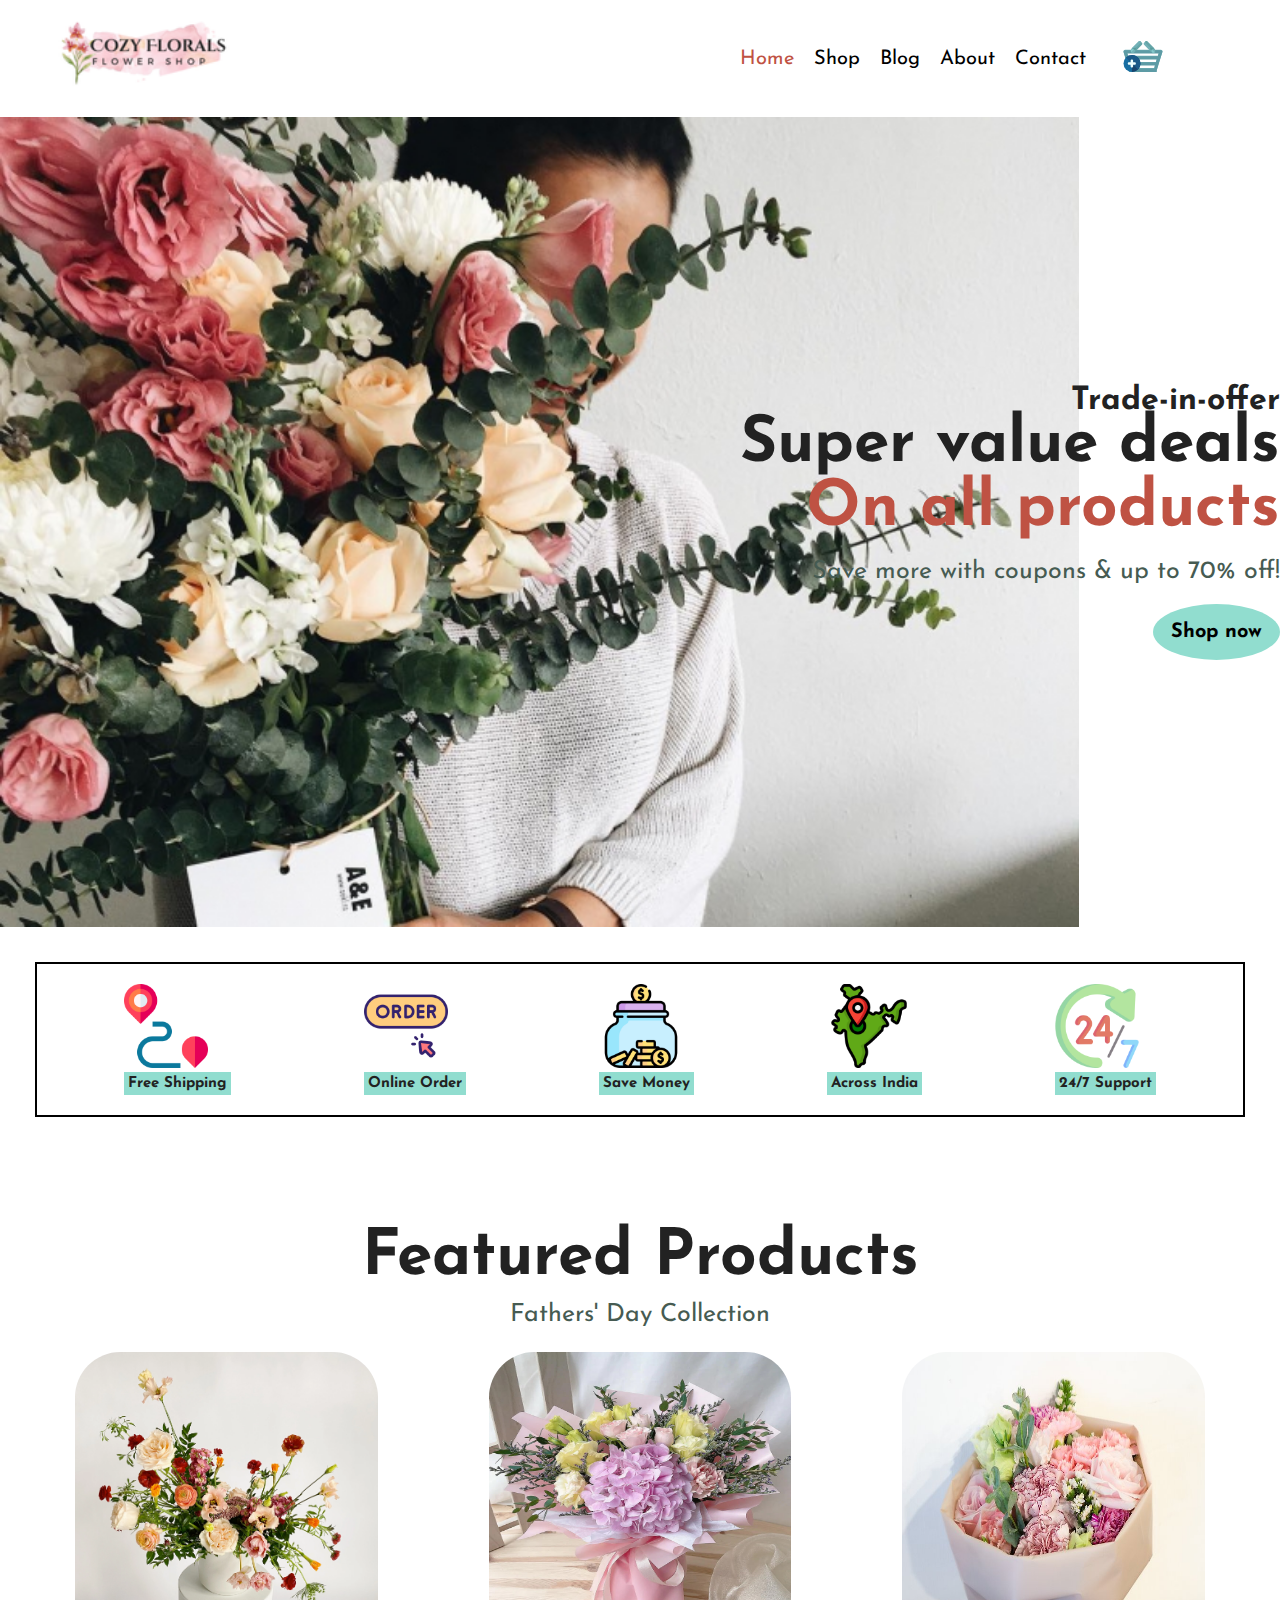
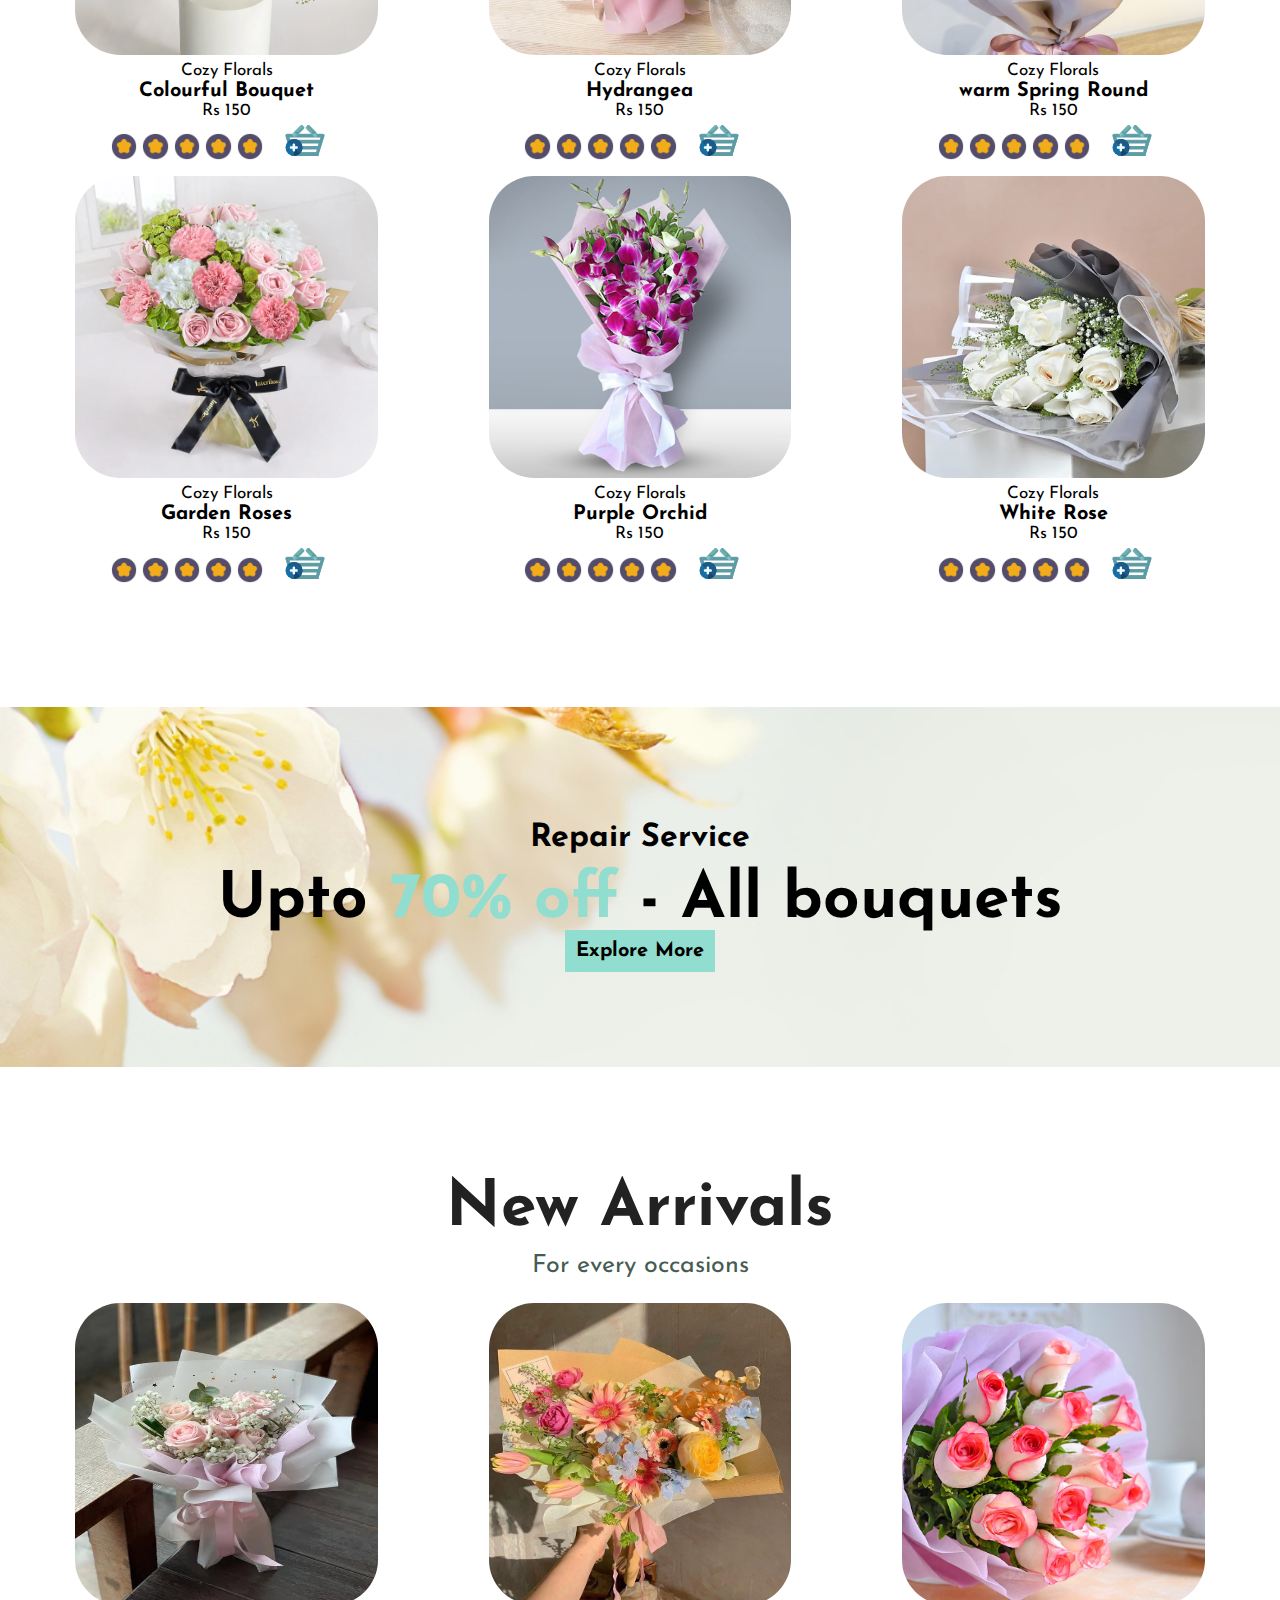
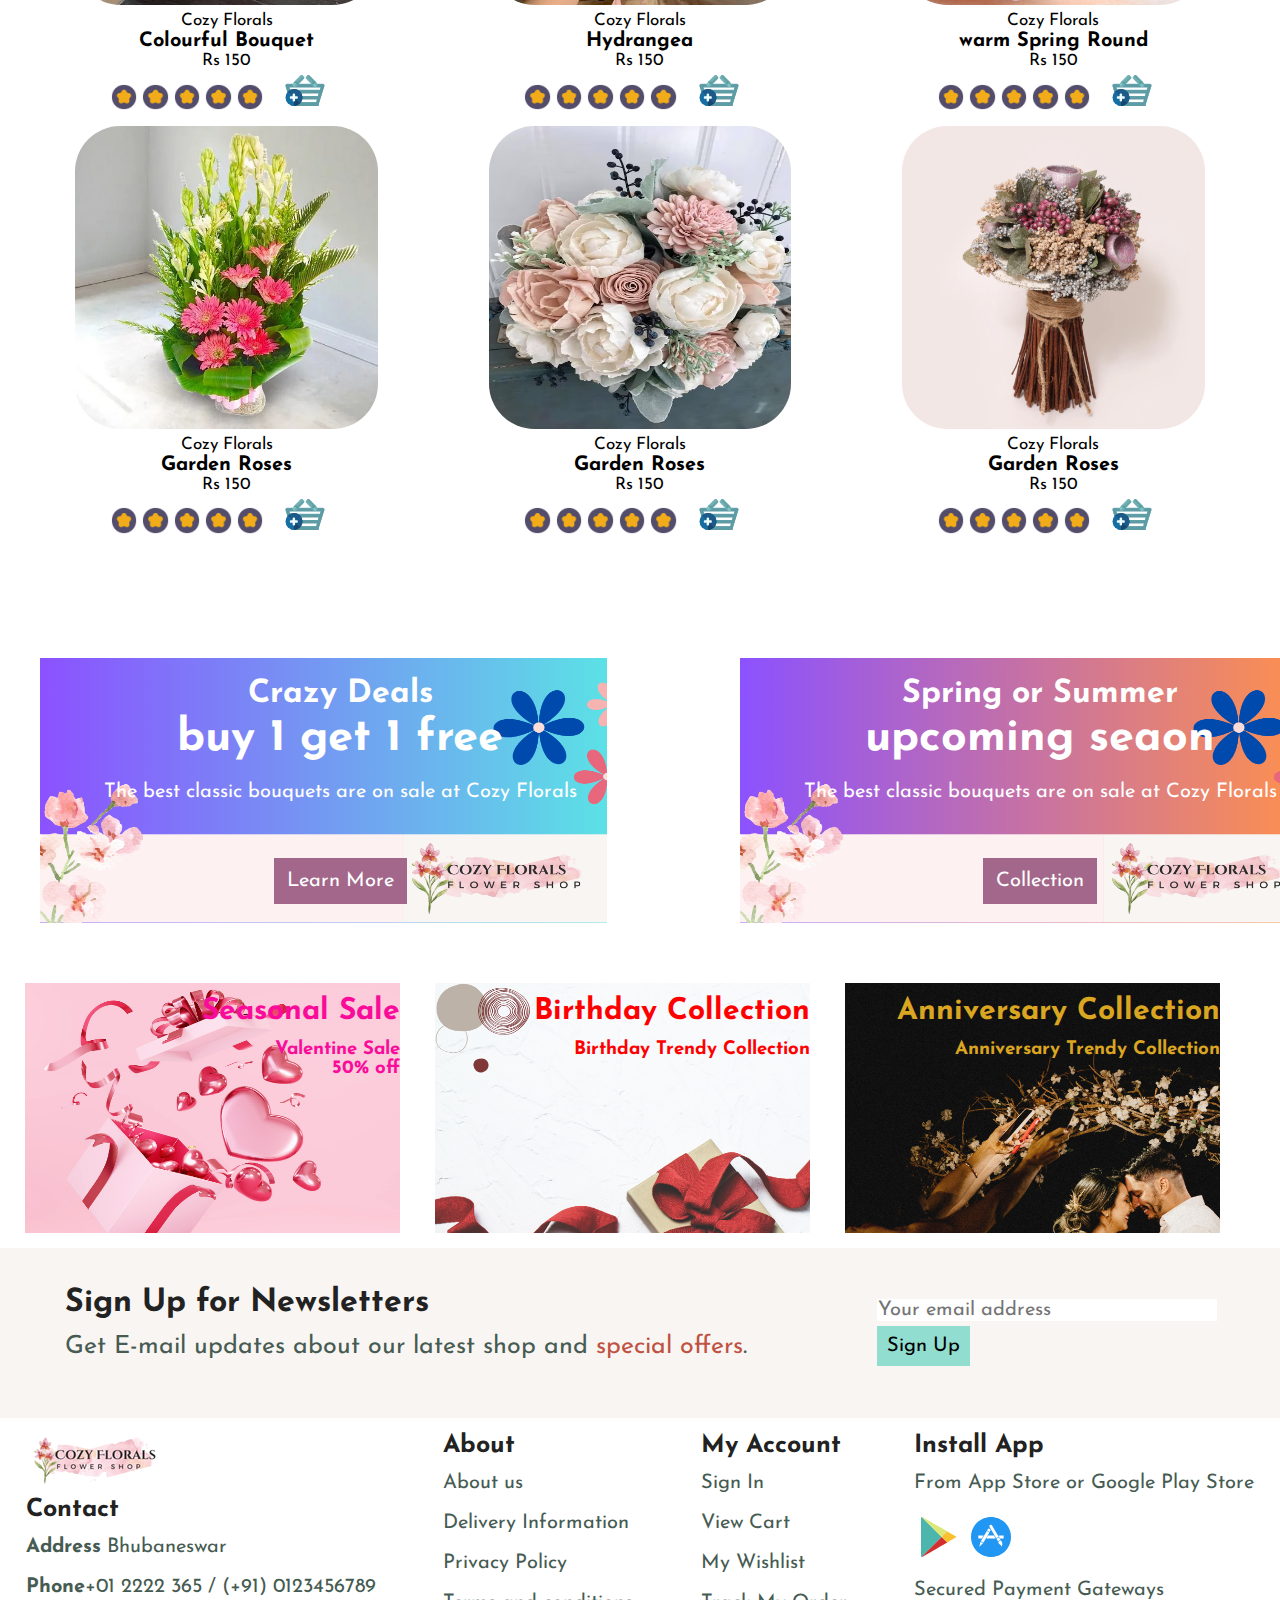
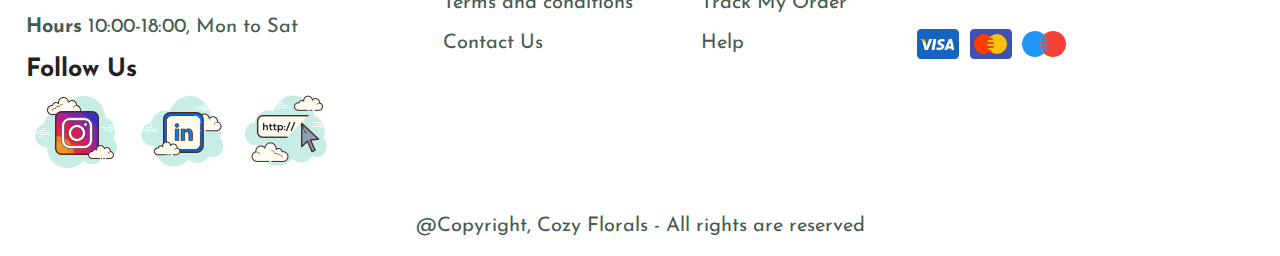
<file: index.html>
<!DOCTYPE html>
<html lang="en">

<head>
    <meta charset="UTF-8">
    <meta name="viewport" content="width=device-width, initial-scale=1.0">
    <title>Cozy Florals</title>
    <link href="style.css" rel="stylesheet">
    <link rel="stylesheet" href="utility.css">
</head>

<body>
    <section class="header">
        <div class="logo">
            <a href="#"> <img src="images/footerlogo.png"></a>
        </div>

        <div>
            <ul class="navBar">
                <li><a href="index.html" class="active">Home</a></li>
                <li><a href="shop.html">Shop</a></li>
                <li><a href="blog.html">Blog</a></li>
                <li><a href="about.html">About</a></li>
                <li><a href="contact.html">Contact</a></li>
                <li><a href="cart.html"><img src="images/svg/cart.svg" class="cart" id="cartt"></a></li>
                <a href="#" id="close"><img src="images/svg/icons8-close.svg"></a>

            </ul>
        </div>
        <div class="hamburger">
            <a href="cart.html"><img src="images/svg/cart.svg" class="cart"></a>
            <img src="images/svg/icons8-menu.svg" id="bar">
        </div>
    </section>


    <section class="hero">
        <h4>Trade-in-offer</h4>
        <h2>
            Super value deals
        </h2>
        <h1>
            On all products
        </h1>
        <p>Save more with coupons & up to 70% off!</p>
        <button>
            Shop now
        </button>
    </section>



    <section class="feature ">

        <div class="fbox">
            <img src="features/delivery.png">
            <h6>Free Shipping</h6>
        </div>
        <div class="fbox">
            <img src="features/order-now.png">
            <h6>Online Order</h6>
        </div>
        <div class="fbox">
            <img src="features/jar.png">
            <h6>Save Money</h6>
        </div>
        <div class="fbox">
            <img src="features/india.png">
            <h6>Across India</h6>
        </div>
        <div class="fbox">
            <img src="features/24-hours.png">
            <h6>24/7 Support</h6>
        </div>

    </section>


    <section class="f-prod">
        <h2>Featured Products</h2>
        <p> Fathers' Day Collection </p>
        <div class="pro-container">
            <div class="pro">

                <img src="featured product/f1.webp" class="product">
                <div class="des">
                    <span>Cozy Florals</span>
                    <h5>Colourful Bouquet </h5><span> Rs 150</span>
                    <div class="star ">
                        <img src="images/star.png" class="rate">
                        <img src="images/star.png" class="rate">
                        <img src="images/star.png" class="rate">
                        <img src="images/star.png" class="rate">
                        <img src="images/star.png" class="rate">
                        <img src="images/svg/cart.svg" class="cart">
                    </div>

                </div>
            </div>


            <div class="pro">
                <img src="featured product/f2.jpg" class="product">
                <div class="des">
                    <span>Cozy Florals</span>
                    <h5>Hydrangea</h5><span> Rs 150</span>
                    <div class="star">
                        <img src="images/star.png" class="rate">
                        <img src="images/star.png" class="rate">
                        <img src="images/star.png" class="rate">
                        <img src="images/star.png" class="rate">
                        <img src="images/star.png" class="rate">
                        <img src="images/svg/cart.svg" class="cart">
                    </div>
                </div>
            </div>


            <div class="pro">
                <img src="featured product/f3.jpg" class="product">
                <div class="des">
                    <span>Cozy Florals</span>
                    <h5>warm Spring Round </h5><span> Rs 150</span>
                    <div class="star">
                        <img src="images/star.png" class="rate">
                        <img src="images/star.png" class="rate">
                        <img src="images/star.png" class="rate">
                        <img src="images/star.png" class="rate">
                        <img src="images/star.png" class="rate">
                        <img src="images/svg/cart.svg" class="cart">
                    </div>
                </div>
            </div>





            <div class="pro">
                <img src="featured product/f4.webp" class="product">
                <div class="des">
                    <span>Cozy Florals</span>
                    <h5>Garden Roses </h5><span> Rs 150</span>
                    <div class="star">
                        <img src="images/star.png" class="rate">
                        <img src="images/star.png" class="rate">
                        <img src="images/star.png" class="rate">
                        <img src="images/star.png" class="rate">
                        <img src="images/star.png" class="rate">
                        <img src="images/svg/cart.svg" class="cart">
                    </div>
                </div>
            </div>


            <div class="pro">
                <img src="featured product/f5.jpg" class="product">
                <div class="des">
                    <span>Cozy Florals</span>
                    <h5>Purple Orchid</h5><span> Rs 150</span>
                    <div class="star">
                        <img src="images/star.png" class="rate">
                        <img src="images/star.png" class="rate">
                        <img src="images/star.png" class="rate">
                        <img src="images/star.png" class="rate">
                        <img src="images/star.png" class="rate">
                        <img src="images/svg/cart.svg" class="cart">
                    </div>
                </div>
            </div>



            <div class="pro">

                <img src="featured product/f6.webp" class="product">
                <div class="des">
                    <span>Cozy Florals</span>
                    <h5>White Rose </h5><span> Rs 150</span>
                    <div class="star">
                        <img src="images/star.png" class="rate">
                        <img src="images/star.png" class="rate">
                        <img src="images/star.png" class="rate">
                        <img src="images/star.png" class="rate">
                        <img src="images/star.png" class="rate">
                        <img src="images/svg/cart.svg" class="cart">
                    </div>
                </div>
            </div>
        </div>
    </section>



    <section class="banner section-m1">
        <h4>
            Repair Service
        </h4>
        <h2>
            Upto <span>70% off</span> - All bouquets
        </h2>
        <button> Explore More</button>
    </section>




    <section class="product2">
        <h2>New Arrivals</h2>
        <p> For every occasions</p>
        <div class="pro-container">
            <div class="pro">

                <img src="new arrival/na1.jpg" class="product">
                <div class="des">
                    <span>Cozy Florals</span>
                    <h5>Colourful Bouquet </h5><span> Rs 150</span>
                    <div class="star ">
                        <img src="images/star.png" class="rate">
                        <img src="images/star.png" class="rate">
                        <img src="images/star.png" class="rate">
                        <img src="images/star.png" class="rate">
                        <img src="images/star.png" class="rate">
                        <img src="images/svg/cart.svg" class="cart">
                    </div>

                </div>
            </div>


            <div class="pro">
                <img src="new arrival/na2.jpg" class="product">
                <div class="des">
                    <span>Cozy Florals</span>
                    <h5>Hydrangea</h5><span> Rs 150</span>
                    <div class="star">
                        <img src="images/star.png" class="rate">
                        <img src="images/star.png" class="rate">
                        <img src="images/star.png" class="rate">
                        <img src="images/star.png" class="rate">
                        <img src="images/star.png" class="rate">
                        <img src="images/svg/cart.svg" class="cart">
                    </div>
                </div>
            </div>


            <div class="pro">
                <img src="new arrival/na3.avif" class="product">
                <div class="des">
                    <span>Cozy Florals</span>
                    <h5>warm Spring Round </h5><span> Rs 150</span>
                    <div class="star">
                        <img src="images/star.png" class="rate">
                        <img src="images/star.png" class="rate">
                        <img src="images/star.png" class="rate">
                        <img src="images/star.png" class="rate">
                        <img src="images/star.png" class="rate">
                        <img src="images/svg/cart.svg" class="cart">
                    </div>
                </div>
            </div>





            <div class="pro">
                <img src="new arrival/na4.webp" class="product">
                <div class="des">
                    <span>Cozy Florals</span>
                    <h5>Garden Roses </h5><span> Rs 150</span>
                    <div class="star">
                        <img src="images/star.png" class="rate">
                        <img src="images/star.png" class="rate">
                        <img src="images/star.png" class="rate">
                        <img src="images/star.png" class="rate">
                        <img src="images/star.png" class="rate">
                        <img src="images/svg/cart.svg" class="cart">
                    </div>
                </div>
            </div>
            <div class="pro">
                <img src="new arrival/n5.avif" class="product">
                <div class="des">
                    <span>Cozy Florals</span>
                    <h5>Garden Roses </h5><span> Rs 150</span>
                    <div class="star">
                        <img src="images/star.png" class="rate">
                        <img src="images/star.png" class="rate">
                        <img src="images/star.png" class="rate">
                        <img src="images/star.png" class="rate">
                        <img src="images/star.png" class="rate">
                        <img src="images/svg/cart.svg" class="cart">
                    </div>
                </div>
            </div>
            <div class="pro">
                <img src="new arrival/na6.webp" class="product">
                <div class="des">
                    <span>Cozy Florals</span>
                    <h5>Garden Roses </h5><span> Rs 150</span>
                    <div class="star">
                        <img src="images/star.png" class="rate">
                        <img src="images/star.png" class="rate">
                        <img src="images/star.png" class="rate">
                        <img src="images/star.png" class="rate">
                        <img src="images/star.png" class="rate">
                        <img src="images/svg/cart.svg" class="cart">
                    </div>
                </div>
            </div>
    </section>




    <section class="sm-banner">
        <div class="bannerBox bb1 ">
            <h4>Crazy Deals</h4>
            <h2>buy 1 get 1 free</h2>
            <p>The best classic bouquets are on sale at Cozy Florals</p><br>
            <button>Learn More</button>
        </div>
        <div class="bannerBox bb2">
            <h4>Spring or Summer</h4>
            <h2>upcoming seaon</h2>
            <p>The best classic bouquets are on sale at Cozy Florals</p><br>
            <button>Collection</button>
        </div>
    </section>



    <section class="banner3">
        <div class=" b3 b2">
            <h2>Seasonal Sale</h2>
            <h3>Valentine Sale<br>50% off</h3>
        </div>
        <div class=" b3 b4">
            <h2>Birthday Collection</h2>
            <h3>Birthday Trendy Collection</h3>
        </div>
        <div class=" b3 b5">
            <h2>Anniversary Collection</h2>
            <h3>Anniversary Trendy Collection</h3>
        </div>

    </section>




    <section class="newsletter">
        <div class="newstext">
            <h4>Sign Up for Newsletters</h4>
            <p>Get E-mail updates about our latest shop and <span>special offers</span>.</p>
        </div>

        <div class="form">
            <input type="text" placeholder="Your email address">
            <button>
                Sign Up
            </button>
        </div>
    </section>


    <section class=" footer section-p1">
        <div class="col">
            <img src="images/footerlogo.png">
            <h4>
                Contact
            </h4>
            <p>
                <strong>Address</strong> Bhubaneswar
            </p>
            <p> <strong>Phone</strong>+01 2222 365 / (+91) 0123456789</p>
            <p><strong>Hours</strong> 10:00-18:00, Mon to Sat</p>


            <div class="follow">
                <h4> Follow Us</h4>
                <a href="#"><img src="images/svg/icons8-instagram.svg"></a>
                <a href="#"><img src="images/svg/icons8-linkedin.svg"></a>
                <a href="#"><img src="images/icons8-website-100.png"></a>

            </div>
        </div>
        <div class="col about">
            <h4>
                About
            </h4>
            <a href="#">
                <P>About us</P>
            </a>
            <a href="#">
                <p>Delivery Information</p>
            </a>
            <a href="#">
                <p>Privacy Policy</p>
            </a>
            <a href="#">
                <p>Terms and conditions</p>
            </a>
            <a href="#">
                <p>Contact Us</p>
            </a>

        </div>

        <div class="col acc">
            <h4>
                My Account
            </h4>
            <a href="#">
                <P>Sign In</P>
            </a>
            <a href="#">
                <p>View Cart</p>
            </a>
            <a href="#">
                <p>My Wishlist</p>
            </a>
            <a href="#">
                <p>Track My Order</p>
            </a>
            <a href="#">
                <p>Help</p>
            </a>
        </div>



        <div class="col install">
            <h4>
                Install App
            </h4>

            <P>From App Store or Google Play Store </P>
            <a href="#">
                <img src="images/svg/icons8-google-play (1).svg">
                <img src="images/svg/icons8-app-store.svg">
            </a>

            <p>Secured Payment Gateways</p>
            <img src="images/svg/icons8-visa.svg">
            <img src="images/svg/icons8-mastercard.svg">
            <img src="images/svg/icons8-maestro.svg">


        </div>
        <div class="coyright">
            <p> @Copyright, Cozy Florals - All rights are reserved</p>
        </div>
    </section>

    <script src="script.js"></script>
</body>

</html>
</file>
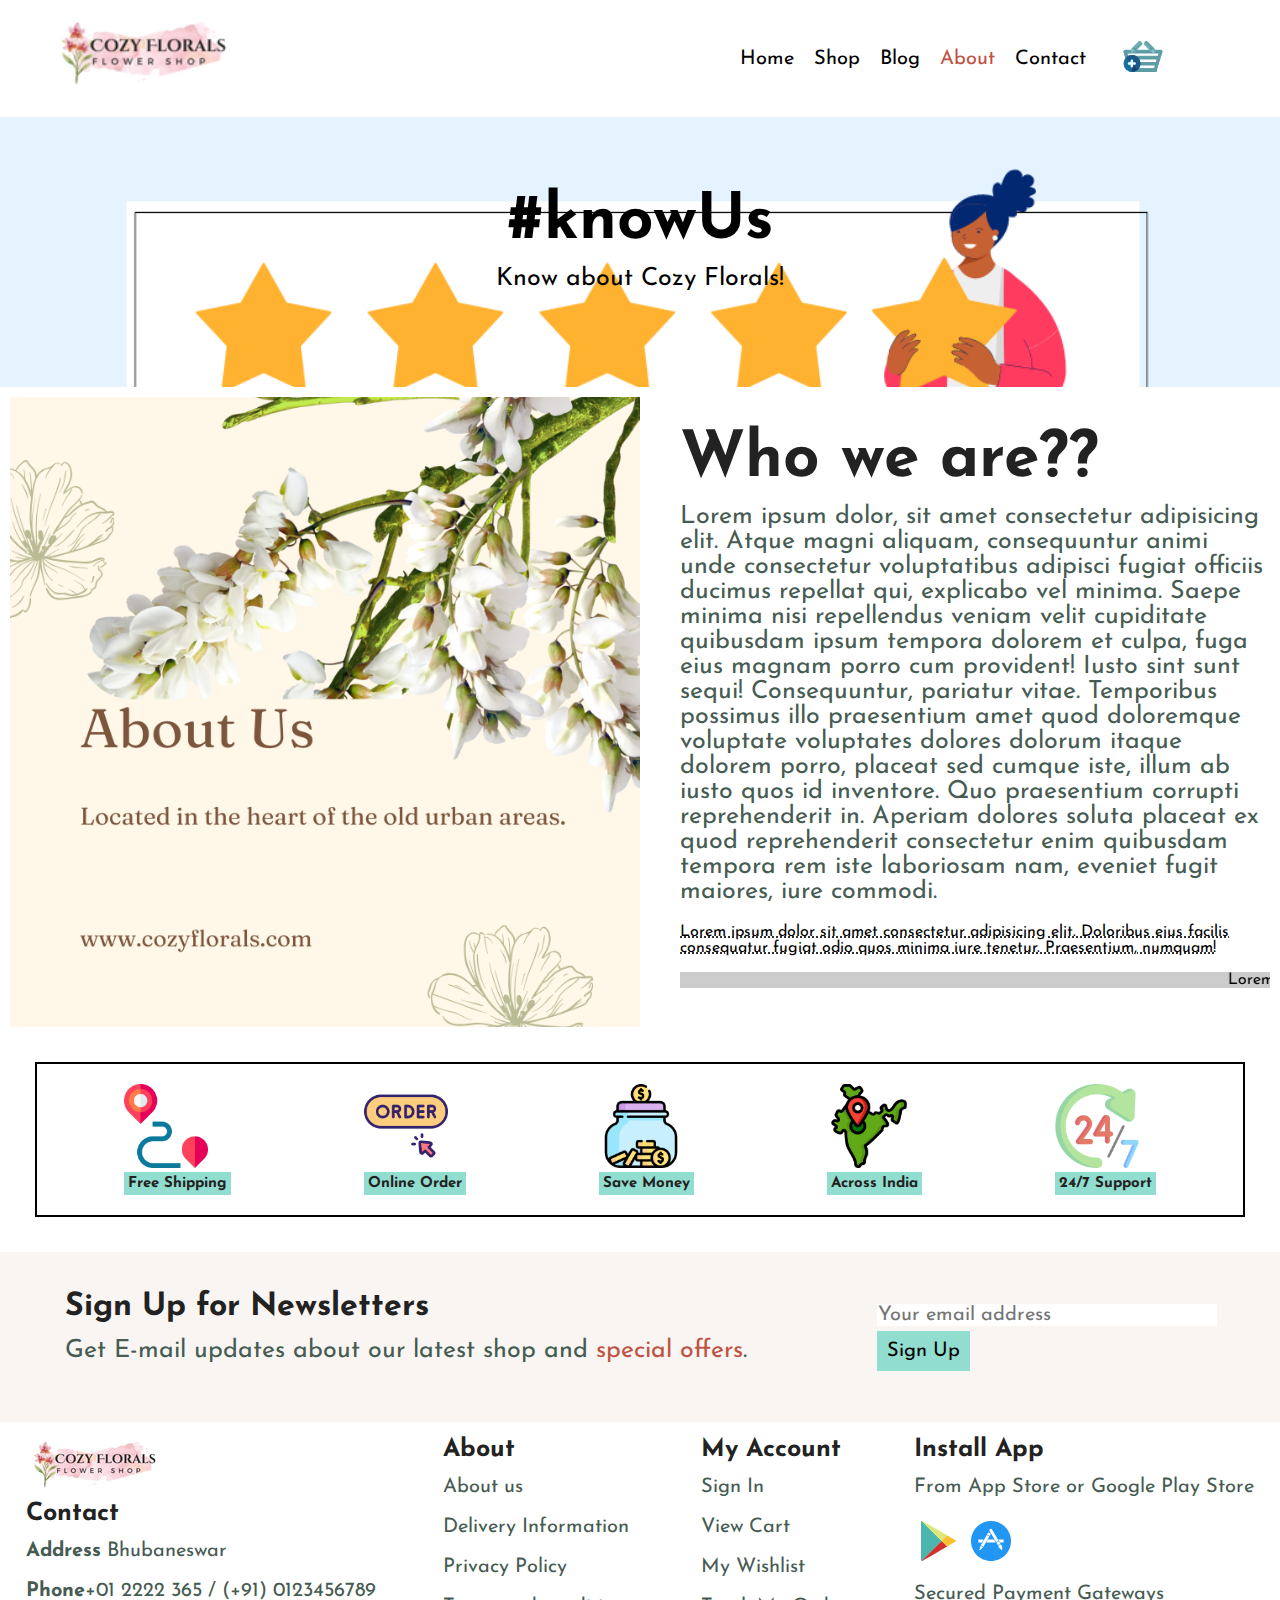
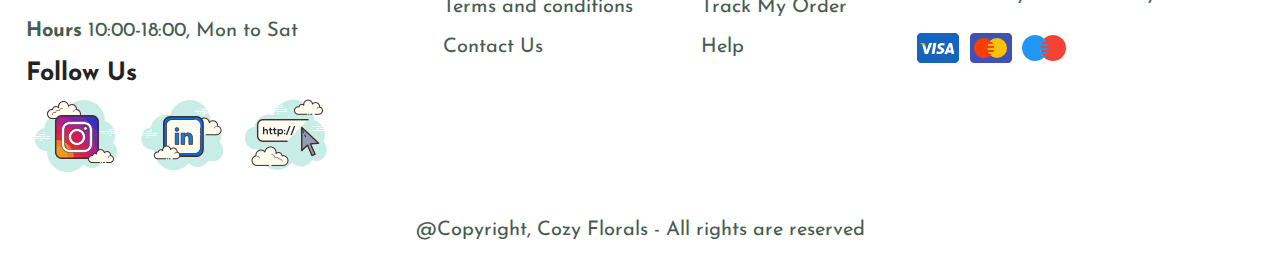
<file: about.html>
<!DOCTYPE html>
<html lang="en">

<head>
    <meta charset="UTF-8">
    <meta name="viewport" content="width=device-width, initial-scale=1.0">
    <title>Cozy Florals-About</title>
    <link href="style.css" rel="stylesheet">
    <link rel="stylesheet" href="utility.css">
</head>

<body>
    <section class="header">
        <div class="logo">
            <a href="#"> <img src="images/footerlogo.png"></a>
        </div>

        <div>
            <ul class="navBar">
                <li><a href="index.html">Home</a></li>
                <li><a href="shop.html">Shop</a></li>
                <li><a href="blog.html">Blog</a></li>
                <li><a href="about.html" class="active">About</a></li>
                <li><a href="contact.html">Contact</a></li>
                <li><a href="cart.html"><img src="images/svg/cart.svg" class="cart" id="cartt"></a></li>
                <a href="#" id="close"><img src="images/svg/icons8-close.svg"></a>

            </ul>
        </div>
        <div class="hamburger">
            <a href="cart.html"><img src="images/svg/cart.svg" class="cart"></a>
            <img src="images/svg/icons8-menu.svg" id="bar">
        </div>
    </section>

    <section class="shopHead abouthead">

        <h2>
            #knowUs
        </h2>

        <p style="color: black;">Know about Cozy Florals!</p>

    </section>

    <section id="about-head">
        <img src="images/aboutImg.png">
        <div id="about-Detail">
            <h2> Who we are??</h2>
            <p>Lorem ipsum dolor, sit amet consectetur adipisicing elit. Atque magni aliquam, consequuntur animi unde
                consectetur voluptatibus adipisci fugiat officiis ducimus repellat qui, explicabo vel minima. Saepe
                minima nisi repellendus veniam velit cupiditate quibusdam ipsum tempora dolorem et culpa, fuga eius
                magnam porro cum provident! Iusto sint sunt sequi! Consequuntur, pariatur vitae. Temporibus possimus
                illo praesentium amet quod doloremque voluptate voluptates dolores dolorum itaque dolorem porro, placeat
                sed cumque iste, illum ab iusto quos id inventore. Quo praesentium corrupti reprehenderit in. Aperiam
                dolores soluta placeat ex quod reprehenderit consectetur enim quibusdam tempora rem iste laboriosam nam,
                eveniet fugit maiores, iure commodi.</p>
            <abbr title=""> Lorem ipsum dolor sit amet consectetur adipisicing elit. Doloribus eius facilis consequatur
                fugiat odio quos minima iure tenetur. Praesentium, numquam!</abbr>
            <br><br>
            <marquee bgcolor="#ccc" loop="-1" scrollamount="5" width="100%">Lorem ipsum dolor sit amet consectetur
                adipisicing elit. Illo, fugiat fugit tempore odit totam suscipit dicta quis quo repudiandae iusto.
            </marquee>
        </div>
    </section>

    <section class="feature ">

        <div class="fbox">
            <img src="features/delivery.png">
            <h6>Free Shipping</h6>
        </div>
        <div class="fbox">
            <img src="features/order-now.png">
            <h6>Online Order</h6>
        </div>
        <div class="fbox">
            <img src="features/jar.png">
            <h6>Save Money</h6>
        </div>
        <div class="fbox">
            <img src="features/india.png">
            <h6>Across India</h6>
        </div>
        <div class="fbox">
            <img src="features/24-hours.png">
            <h6>24/7 Support</h6>
        </div>

    </section>

    <section class="newsletter">
        <div class="newstext">
            <h4>Sign Up for Newsletters</h4>
            <p>Get E-mail updates about our latest shop and <span>special offers</span>.</p>
        </div>

        <div class="form">
            <input type="text" placeholder="Your email address">
            <button>
                Sign Up
            </button>
        </div>
    </section>


    <section class=" footer section-p1">
        <div class="col">
            <img src="images/footerlogo.png">
            <h4>
                Contact
            </h4>
            <p>
                <strong>Address</strong> Bhubaneswar
            </p>
            <p> <strong>Phone</strong>+01 2222 365 / (+91) 0123456789</p>
            <p><strong>Hours</strong> 10:00-18:00, Mon to Sat</p>


            <div class="follow">
                <h4> Follow Us</h4>
                <a href="#"><img src="images/svg/icons8-instagram.svg"></a>
                <a href="#"><img src="images/svg/icons8-linkedin.svg"></a>
                <a href="#"><img src="images/icons8-website-100.png"></a>

            </div>
        </div>
        <div class="col about">
            <h4>
                About
            </h4>
            <a href="#">
                <P>About us</P>
            </a>
            <a href="#">
                <p>Delivery Information</p>
            </a>
            <a href="#">
                <p>Privacy Policy</p>
            </a>
            <a href="#">
                <p>Terms and conditions</p>
            </a>
            <a href="#">
                <p>Contact Us</p>
            </a>

        </div>

        <div class="col acc">
            <h4>
                My Account
            </h4>
            <a href="#">
                <P>Sign In</P>
            </a>
            <a href="#">
                <p>View Cart</p>
            </a>
            <a href="#">
                <p>My Wishlist</p>
            </a>
            <a href="#">
                <p>Track My Order</p>
            </a>
            <a href="#">
                <p>Help</p>
            </a>
        </div>



        <div class="col install">
            <h4>
                Install App
            </h4>

            <P>From App Store or Google Play Store </P>
            <a href="#">
                <img src="images/svg/icons8-google-play (1).svg">
                <img src="images/svg/icons8-app-store.svg">
            </a>

            <p>Secured Payment Gateways</p>
            <img src="images/svg/icons8-visa.svg">
            <img src="images/svg/icons8-mastercard.svg">
            <img src="images/svg/icons8-maestro.svg">


        </div>
        <div class="coyright">
            <p> @Copyright, Cozy Florals - All rights are reserved</p>
        </div>
    </section>

    <script src="script.js"></script>
</body>

</html>
</file>
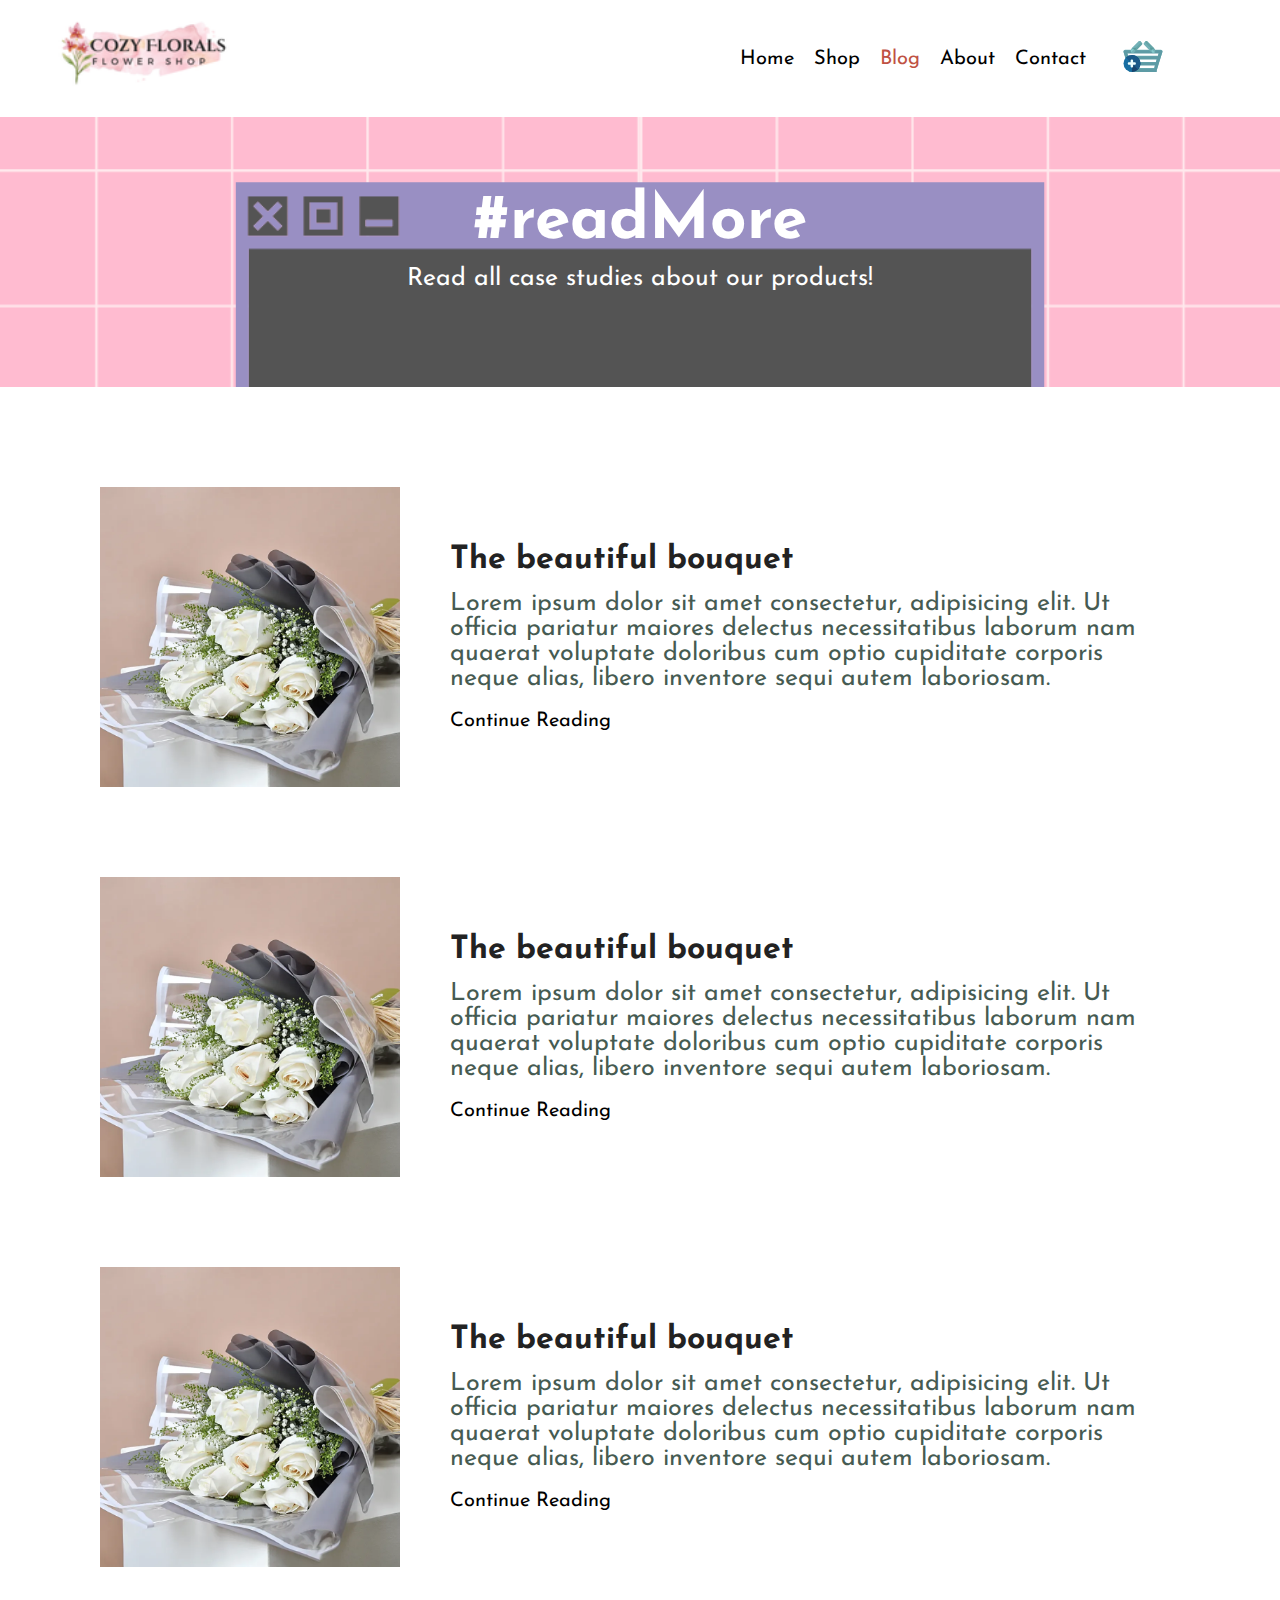
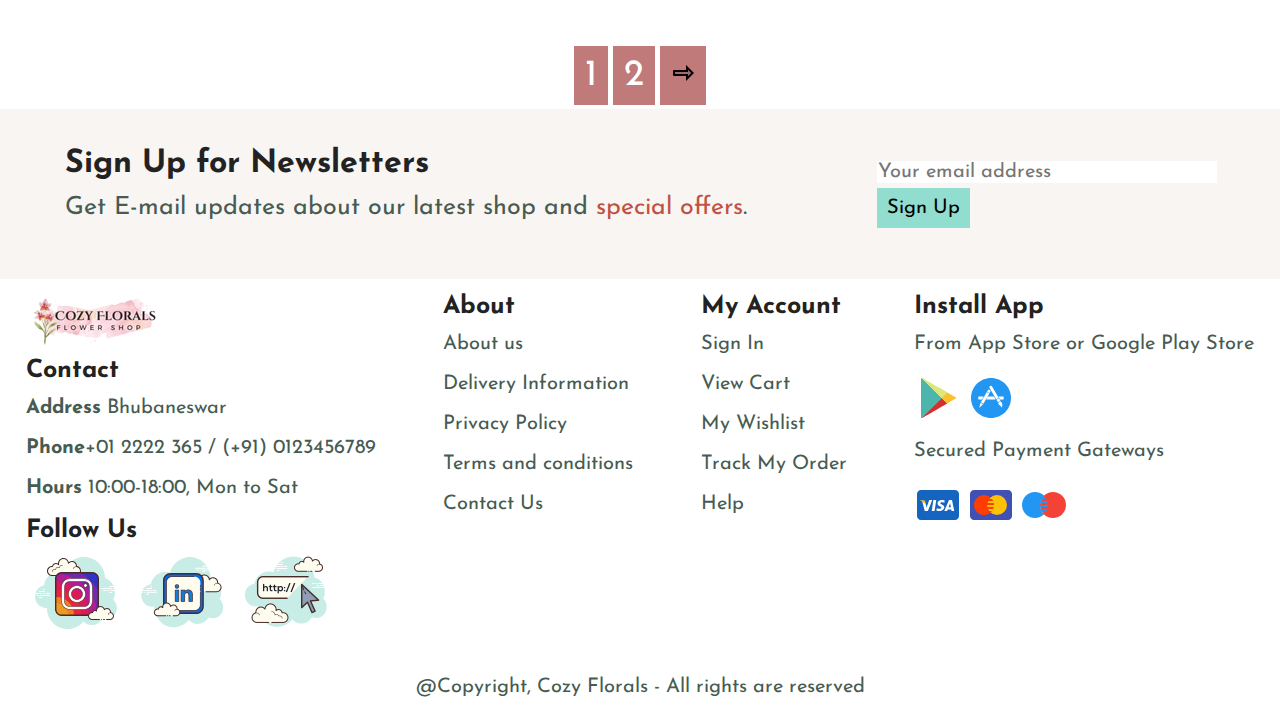
<file: blog.html>
<!DOCTYPE html>
<html lang="en">

<head>
    <meta charset="UTF-8">
    <meta name="viewport" content="width=device-width, initial-scale=1.0">
    <title>Cozy Florals-Blog</title>
    <link href="style.css" rel="stylesheet">
    <link rel="stylesheet" href="utility.css">
</head>

<body>
    <section class="header">
        <div class="logo">
            <a href="#"> <img src="images/footerlogo.png"></a>
        </div>

        <div>
            <ul class="navBar">
                <li><a href="index.html">Home</a></li>
                <li><a href="shop.html">Shop</a></li>
                <li><a href="blog.html" class="active">Blog</a></li>
                <li><a href="about.html">About</a></li>
                <li><a href="contact.html">Contact</a></li>
                <li><a href="cart.html"><img src="images/svg/cart.svg" class="cart" id="cartt"></a></li>
                <a href="#" id="close"><img src="images/svg/icons8-close.svg"></a>

            </ul>
        </div>
        <div class="hamburger">
            <a href="cart.html"><img src="images/svg/cart.svg" class="cart"></a>
            <img src="images/svg/icons8-menu.svg" id="bar">
        </div>
    </section>

    <section class="shopHead bloghead">

        <h2>
            #readMore
        </h2>

        <p>Read all case studies about our products!</p>

    </section>


    <section id="blog">
        <div class="blogBox">
            <div class="blogImg">
                <img src="featured product/f6.webp">
                <div class="blog-details">
                    <h4> The beautiful bouquet</h4>
                    <p>Lorem ipsum dolor sit amet consectetur, adipisicing elit. Ut officia pariatur maiores delectus
                        necessitatibus laborum nam quaerat voluptate doloribus cum optio cupiditate corporis neque
                        alias, libero inventore sequi autem laboriosam.</p>
                    <a href="#"> Continue Reading</a>
                </div>
            </div>
        </div>
        <div class="blogBox">
            <div class="blogImg">
                <img src="featured product/f6.webp">
                <div class="blog-details">
                    <h4> The beautiful bouquet</h4>
                    <p>Lorem ipsum dolor sit amet consectetur, adipisicing elit. Ut officia pariatur maiores delectus
                        necessitatibus laborum nam quaerat voluptate doloribus cum optio cupiditate corporis neque
                        alias, libero inventore sequi autem laboriosam.</p>
                    <a href="#"> Continue Reading</a>
                </div>

            </div>
        </div>
        <div class="blogBox">
            <div class="blogImg">
                <img src="featured product/f6.webp">
                <div class="blog-details">
                    <h4> The beautiful bouquet</h4>
                    <p>Lorem ipsum dolor sit amet consectetur, adipisicing elit. Ut officia pariatur maiores delectus
                        necessitatibus laborum nam quaerat voluptate doloribus cum optio cupiditate corporis neque
                        alias, libero inventore sequi autem laboriosam.</p>
                    <a href="#"> Continue Reading</a>
                </div>

            </div>
        </div>

    </section>


    <section id="pagitation" class="section-p1">
        <a href="#">1</a>
        <a href="#">2</a>
        <a href="#"><img src="images/svg/icons8-arrow-24.png"></a>


    </section>

    <section class="newsletter">
        <div class="newstext">
            <h4>Sign Up for Newsletters</h4>
            <p>Get E-mail updates about our latest shop and <span>special offers</span>.</p>
        </div>

        <div class="form">
            <input type="text" placeholder="Your email address">
            <button>
                Sign Up
            </button>
        </div>
    </section>


    <section class=" footer section-p1">
        <div class="col">
            <img src="images/footerlogo.png">
            <h4>
                Contact
            </h4>
            <p>
                <strong>Address</strong> Bhubaneswar
            </p>
            <p> <strong>Phone</strong>+01 2222 365 / (+91) 0123456789</p>
            <p><strong>Hours</strong> 10:00-18:00, Mon to Sat</p>


            <div class="follow">
                <h4> Follow Us</h4>
                <a href="#"><img src="images/svg/icons8-instagram.svg"></a>
                <a href="#"><img src="images/svg/icons8-linkedin.svg"></a>
                <a href="#"><img src="images/icons8-website-100.png"></a>

            </div>
        </div>
        <div class="col about">
            <h4>
                About
            </h4>
            <a href="#">
                <P>About us</P>
            </a>
            <a href="#">
                <p>Delivery Information</p>
            </a>
            <a href="#">
                <p>Privacy Policy</p>
            </a>
            <a href="#">
                <p>Terms and conditions</p>
            </a>
            <a href="#">
                <p>Contact Us</p>
            </a>

        </div>

        <div class="col acc">
            <h4>
                My Account
            </h4>
            <a href="#">
                <P>Sign In</P>
            </a>
            <a href="#">
                <p>View Cart</p>
            </a>
            <a href="#">
                <p>My Wishlist</p>
            </a>
            <a href="#">
                <p>Track My Order</p>
            </a>
            <a href="#">
                <p>Help</p>
            </a>
        </div>



        <div class="col install">
            <h4>
                Install App
            </h4>

            <P>From App Store or Google Play Store </P>
            <a href="#">
                <img src="images/svg/icons8-google-play (1).svg">
                <img src="images/svg/icons8-app-store.svg">
            </a>

            <p>Secured Payment Gateways</p>
            <img src="images/svg/icons8-visa.svg">
            <img src="images/svg/icons8-mastercard.svg">
            <img src="images/svg/icons8-maestro.svg">


        </div>
        <div class="coyright">
            <p> @Copyright, Cozy Florals - All rights are reserved</p>
        </div>
    </section>

    <script src="script.js"></script>
</body>

</html>
</file>
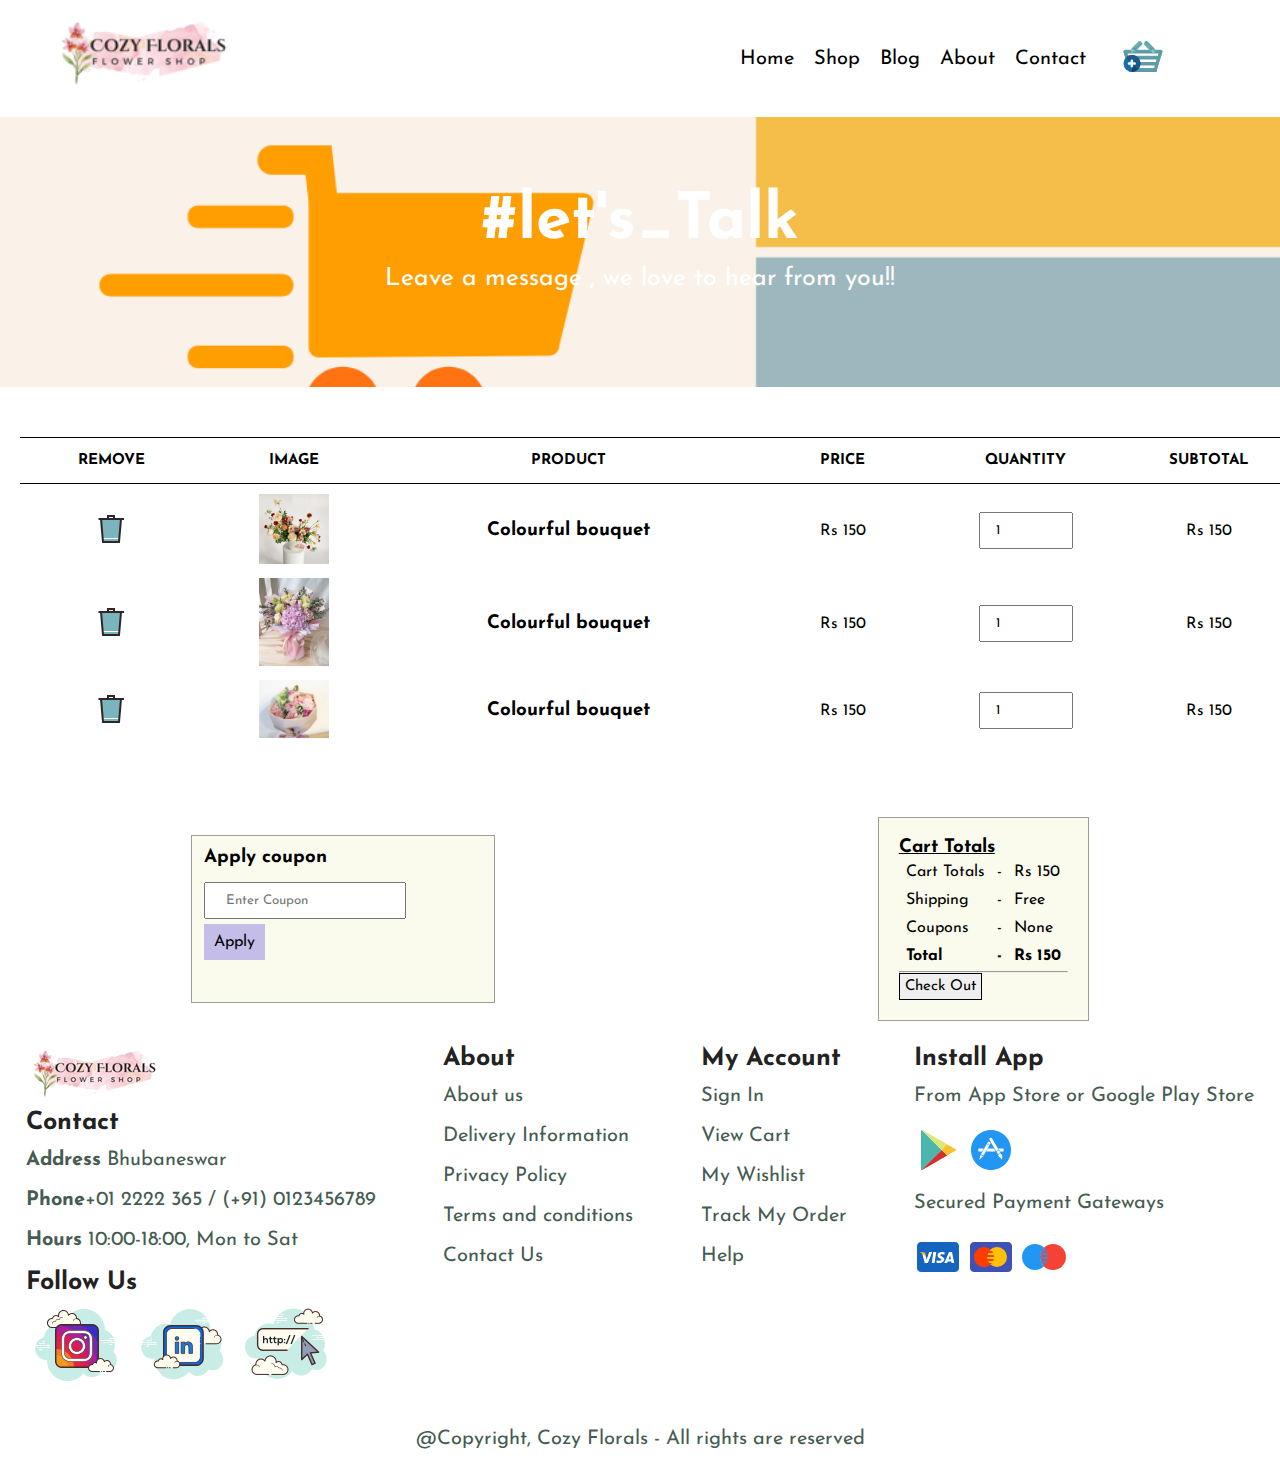
<file: cart.html>
<!DOCTYPE html>
<html lang="en">

<head>
    <meta charset="UTF-8">
    <meta name="viewport" content="width=device-width, initial-scale=1.0">
    <title>Cozy Florals-Cart</title>
    <link href="style.css" rel="stylesheet">
    <link rel="stylesheet" href="utility.css">
</head>

<body>
    <section class="header">
        <div class="logo">
            <a href="#"> <img src="images/footerlogo.png"></a>
        </div>

        <div>
            <ul class="navBar">
                <li><a href="index.html">Home</a></li>
                <li><a href="shop.html">Shop</a></li>
                <li><a href="blog.html">Blog</a></li>
                <li><a href="about.html">About</a></li>
                <li><a href="contact.html">Contact</a></li>
                <li><a href="cart.html" class="active"><img src="images/svg/cart.svg" class="cart" id="cartt"></a></li>
                <a href="#" id="close"><img src="images/svg/icons8-close.svg"></a>

            </ul>
        </div>
        <div class="hamburger">
            <img src="images/svg/cart.svg" class="cart">
            <img src="images/svg/icons8-menu.svg" id="bar">
        </div>
    </section>
    <section class=" shopHead carthead">


        <h2>
            #let's_Talk
        </h2>

        <p>Leave a message , we love to hear from you!!</p>
    </section>


    <section id="cart">
        <table width="100%">
            <thead>
                <tr>
                    <td>Remove</td>
                    <td>Image</td>
                    <td>Product</td>
                    <td>Price</td>
                    <td>Quantity</td>
                    <td>Subtotal</td>
                </tr>
            </thead>
            <tbody>
                <tr>
                    <td><a href="#"> <img src="images/svg/icons8-delete-32.png"></a></td>
                    <td><a href="#"> <img src="featured product/f1.webp" class="finalProImg"></a></td>
                    <td>
                        <h3>Colourful bouquet</h3>
                    </td>
                    <td>Rs 150</td>
                    <td><input type="number" value="1"></td>
                    <td> Rs 150</td>
                </tr>
                <tr>
                    <td><a href="#"> <img src="images/svg/icons8-delete-32.png"></a></td>
                    <td><a href="#"> <img src="featured product/f2.jpg" class="finalProImg"></a></td>
                    <td>
                        <h3>Colourful bouquet</h3>
                    </td>
                    <td>Rs 150</td>
                    <td><input type="number" value="1"></td>
                    <td> Rs 150</td>
                </tr>

                <tr>
                    <td><a href="#"> <img src="images/svg/icons8-delete-32.png"></a></td>
                    <td><a href="#"> <img src="featured product/f3.jpg" class="finalProImg"></a></td>
                    <td>
                        <h3>Colourful bouquet</h3>
                    </td>
                    <td>Rs 150</td>
                    <td><input type="number" value="1"></td>
                    <td> Rs 150</td>
                </tr>



            </tbody>
        </table>
    </section>

    <section id="cartadd">
        <div id="cartDetail">
            <div id="coupon">
                <h3>
                    Apply coupon
                </h3>
                <div>
                    <input type="text" name="" id="" placeholder="Enter Coupon">
                    <button> Apply</button>
                </div>
            </div>
        </div>
        <div id="Subtotal">
            <table>
                <h3><u>Cart Totals</u>
                </h3>
                <tr>
                    <td>Cart Totals</td>

                    <td>-</td>
                    <td>Rs 150</td>
                </tr>
                <tr>
                    <td>Shipping</td>
                    <td>-</td>
                    <td>Free</td>
                </tr>
                <tr>
                    <td>Coupons </td>
                    <td>-</td>
                    <td>None</td>
                </tr>
                <tr>
                    <td><strong>Total</strong></td>
                    <td><strong>-</strong></td>
                    <td><strong>Rs 150</strong></td>
                </tr>

            </table>
            <hr>
            <button>
                Check Out
            </button>
        </div>
        </div>
    </section>



    <section class=" footer section-p1">
        <div class="col">
            <img src="images/footerlogo.png">
            <h4>
                Contact
            </h4>
            <p>
                <strong>Address</strong> Bhubaneswar
            </p>
            <p> <strong>Phone</strong>+01 2222 365 / (+91) 0123456789</p>
            <p><strong>Hours</strong> 10:00-18:00, Mon to Sat</p>


            <div class="follow">
                <h4> Follow Us</h4>
                <a href="#"><img src="images/svg/icons8-instagram.svg"></a>
                <a href="#"><img src="images/svg/icons8-linkedin.svg"></a>
                <a href="#"><img src="images/icons8-website-100.png"></a>

            </div>
        </div>
        <div class="col about">
            <h4>
                About
            </h4>
            <a href="#">
                <P>About us</P>
            </a>
            <a href="#">
                <p>Delivery Information</p>
            </a>
            <a href="#">
                <p>Privacy Policy</p>
            </a>
            <a href="#">
                <p>Terms and conditions</p>
            </a>
            <a href="#">
                <p>Contact Us</p>
            </a>

        </div>

        <div class="col acc">
            <h4>
                My Account
            </h4>
            <a href="#">
                <P>Sign In</P>
            </a>
            <a href="#">
                <p>View Cart</p>
            </a>
            <a href="#">
                <p>My Wishlist</p>
            </a>
            <a href="#">
                <p>Track My Order</p>
            </a>
            <a href="#">
                <p>Help</p>
            </a>
        </div>



        <div class="col install">
            <h4>
                Install App
            </h4>

            <P>From App Store or Google Play Store </P>
            <a href="#">
                <img src="images/svg/icons8-google-play (1).svg">
                <img src="images/svg/icons8-app-store.svg">
            </a>

            <p>Secured Payment Gateways</p>
            <img src="images/svg/icons8-visa.svg">
            <img src="images/svg/icons8-mastercard.svg">
            <img src="images/svg/icons8-maestro.svg">


        </div>
        <div class="coyright">
            <p> @Copyright, Cozy Florals - All rights are reserved</p>
        </div>
    </section>

    <script src="script.js"></script>
</body>

</html>
</file>
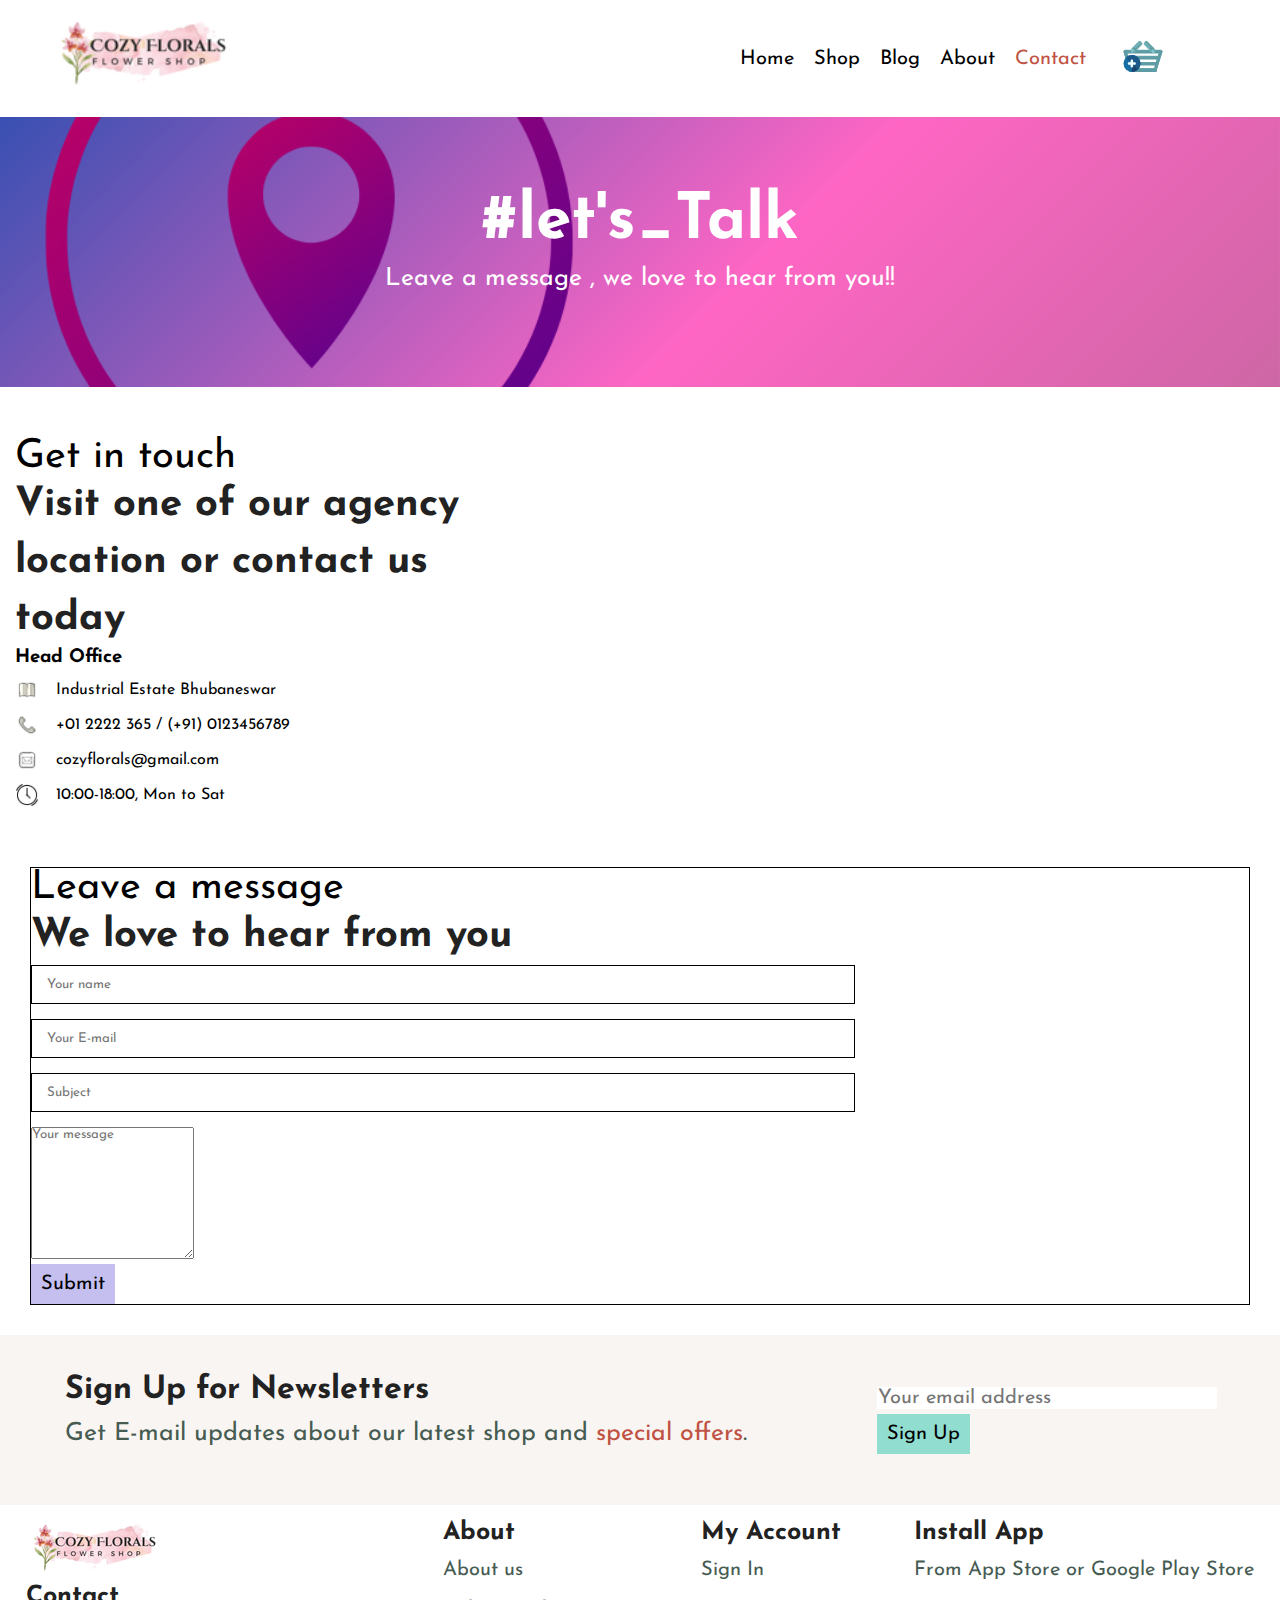
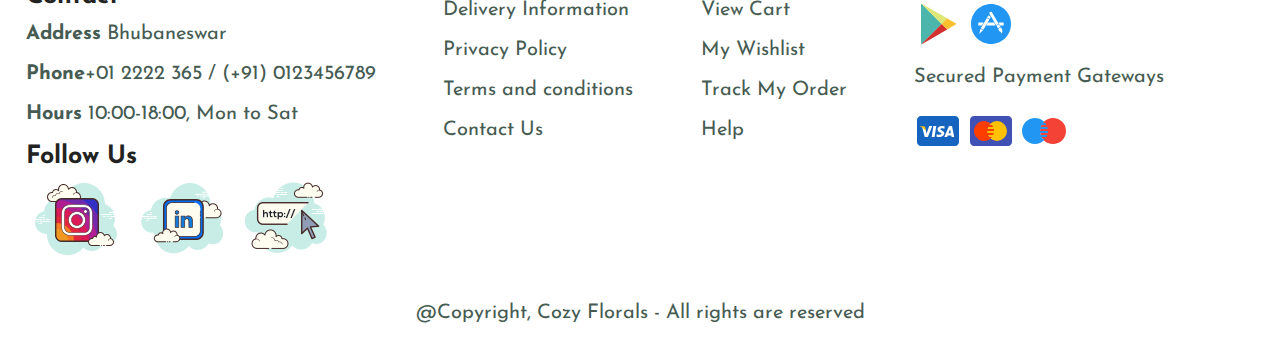
<file: contact.html>
<!DOCTYPE html>
<html lang="en">

<head>
    <meta charset="UTF-8">
    <meta name="viewport" content="width=device-width, initial-scale=1.0">
    <title>Cozy Florals-Contact</title>
    <link href="style.css" rel="stylesheet">
    <link rel="stylesheet" href="utility.css">
</head>

<body>
    <section class="header">
        <div class="logo">
            <a href="#"> <img src="images/footerlogo.png"></a>
        </div>

        <div>
            <ul class="navBar">
                <li><a href="index.html">Home</a></li>
                <li><a href="shop.html">Shop</a></li>
                <li><a href="blog.html">Blog</a></li>
                <li><a href="about.html">About</a></li>
                <li><a href="contact.html" class="active">Contact</a></li>
                <li><a href="cart.html"><img src="images/svg/cart.svg" class="cart" id="cartt"></a></li>
                <a href="#" id="close"><img src="images/svg/icons8-close.svg"></a>

            </ul>
        </div>
        <div class="hamburger">
            <a href="cart.html"><img src="images/svg/cart.svg" class="cart"></a>
            <img src="images/svg/icons8-menu.svg" id="bar">
        </div>
    </section>

    <section class=" shopHead contacthead">


        <h2>
            #let's_Talk
        </h2>

        <p>Leave a message , we love to hear from you!!</p>



    </section>

    <section id="contactdetails">
        <div class="details">
            <span>Get in touch</span>
            <h2>
                Visit one of our agency location or contact us today
            </h2>
            <h3>
                Head Office
            </h3>
            <div>
                <li><img src="images/svg/icons8-map-100.png"> Industrial Estate Bhubaneswar</li>
                <li><img src="images/svg/icons8-phone-100.png">+01 2222 365 / (+91) 0123456789</li>
                <li><img src="images/svg/icons8-mail-100.png">cozyflorals@gmail.com</li>
                <li><img src="images/svg/icons8-clock-100.png">10:00-18:00, Mon to Sat</li>

            </div>
        </div>

        <div class="map">


            <iframe
                src="https://www.google.com/maps/embed?pb=!1m18!1m12!1m3!1d14967.270841814274!2d85.84449179799859!3d20.307811098672083!2m3!1f0!2f0!3f0!3m2!1i1024!2i768!4f13.1!3m3!1m2!1s0x3a190a226fb69323%3A0x53b5c34a5153f8f!2sMancheswar%20Industrial%20Estate%2C%20Bhubaneswar%2C%20Odisha!5e0!3m2!1sen!2sin!4v1718971514325!5m2!1sen!2sin"
                width="600" height="450" style="border:0;" allowfullscreen="" loading="lazy"
                referrerpolicy="no-referrer-when-downgrade"></iframe>
        </div>
    </section>


    <section id="form-details">
        <form action="">
            <span>Leave a message</span>

            <h2> We love to hear from you</h2>
            <input type="text" placeholder="Your name">
            <input type="email" placeholder="Your E-mail">
            <input type="text" placeholder="Subject">
            <textarea name="" id="" cols="20" rows="10" placeholder="Your message"></textarea>
            <button type="submit">Submit</button>
        </form>
    </section>
    <section class="newsletter">
        <div class="newstext">
            <h4>Sign Up for Newsletters</h4>
            <p>Get E-mail updates about our latest shop and <span>special offers</span>.</p>
        </div>

        <div class="form">
            <input type="text" placeholder="Your email address">
            <button>
                Sign Up
            </button>
        </div>
    </section>


    <section class=" footer section-p1">
        <div class="col">
            <img src="images/footerlogo.png">
            <h4>
                Contact
            </h4>
            <p>
                <strong>Address</strong> Bhubaneswar
            </p>
            <p> <strong>Phone</strong>+01 2222 365 / (+91) 0123456789</p>
            <p><strong>Hours</strong> 10:00-18:00, Mon to Sat</p>


            <div class="follow">
                <h4> Follow Us</h4>
                <a href="#"><img src="images/svg/icons8-instagram.svg"></a>
                <a href="#"><img src="images/svg/icons8-linkedin.svg"></a>
                <a href="#"><img src="images/icons8-website-100.png"></a>

            </div>
        </div>
        <div class="col about">
            <h4>
                About
            </h4>
            <a href="#">
                <P>About us</P>
            </a>
            <a href="#">
                <p>Delivery Information</p>
            </a>
            <a href="#">
                <p>Privacy Policy</p>
            </a>
            <a href="#">
                <p>Terms and conditions</p>
            </a>
            <a href="#">
                <p>Contact Us</p>
            </a>

        </div>

        <div class="col acc">
            <h4>
                My Account
            </h4>
            <a href="#">
                <P>Sign In</P>
            </a>
            <a href="#">
                <p>View Cart</p>
            </a>
            <a href="#">
                <p>My Wishlist</p>
            </a>
            <a href="#">
                <p>Track My Order</p>
            </a>
            <a href="#">
                <p>Help</p>
            </a>
        </div>



        <div class="col install">
            <h4>
                Install App
            </h4>

            <P>From App Store or Google Play Store </P>
            <a href="#">
                <img src="images/svg/icons8-google-play (1).svg">
                <img src="images/svg/icons8-app-store.svg">
            </a>

            <p>Secured Payment Gateways</p>
            <img src="images/svg/icons8-visa.svg">
            <img src="images/svg/icons8-mastercard.svg">
            <img src="images/svg/icons8-maestro.svg">


        </div>
        <div class="coyright">
            <p> @Copyright, Cozy Florals - All rights are reserved</p>
        </div>
    </section>

    <script src="script.js"></script>
</body>

</html>
</file>
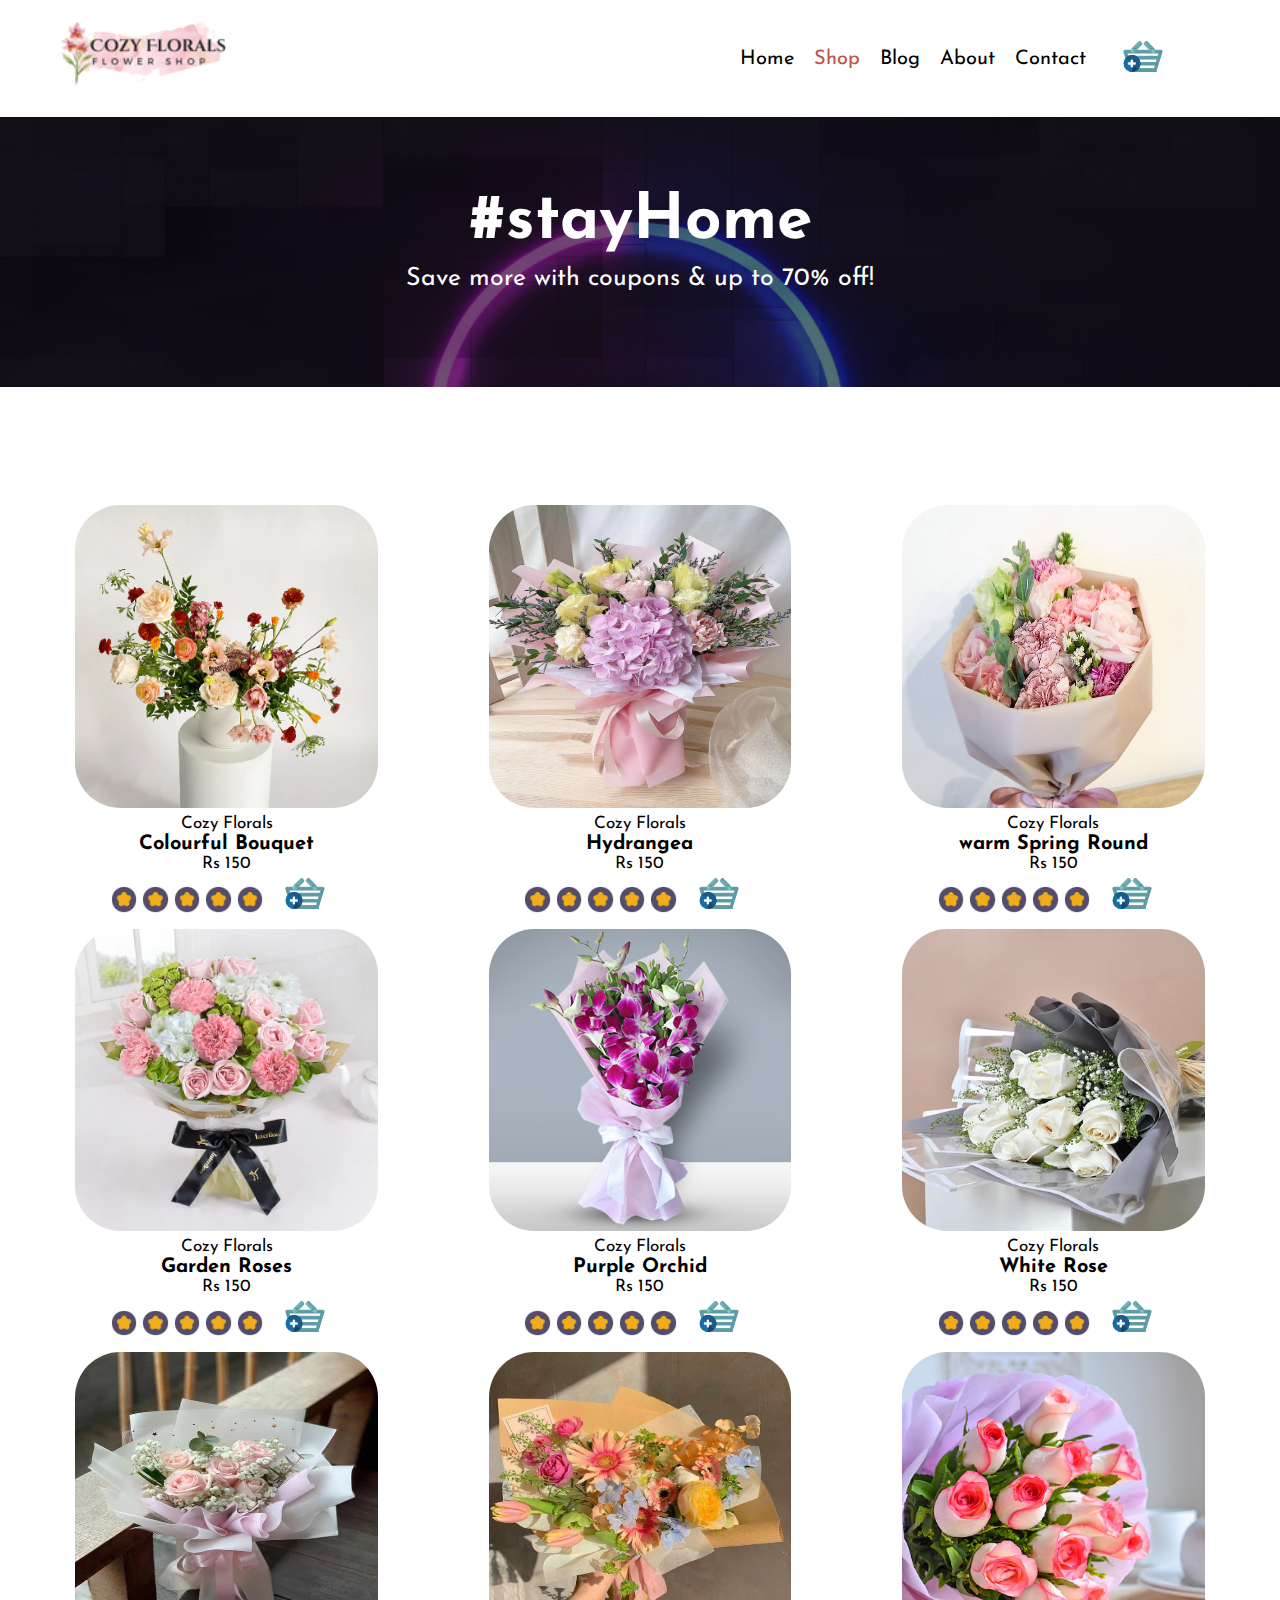
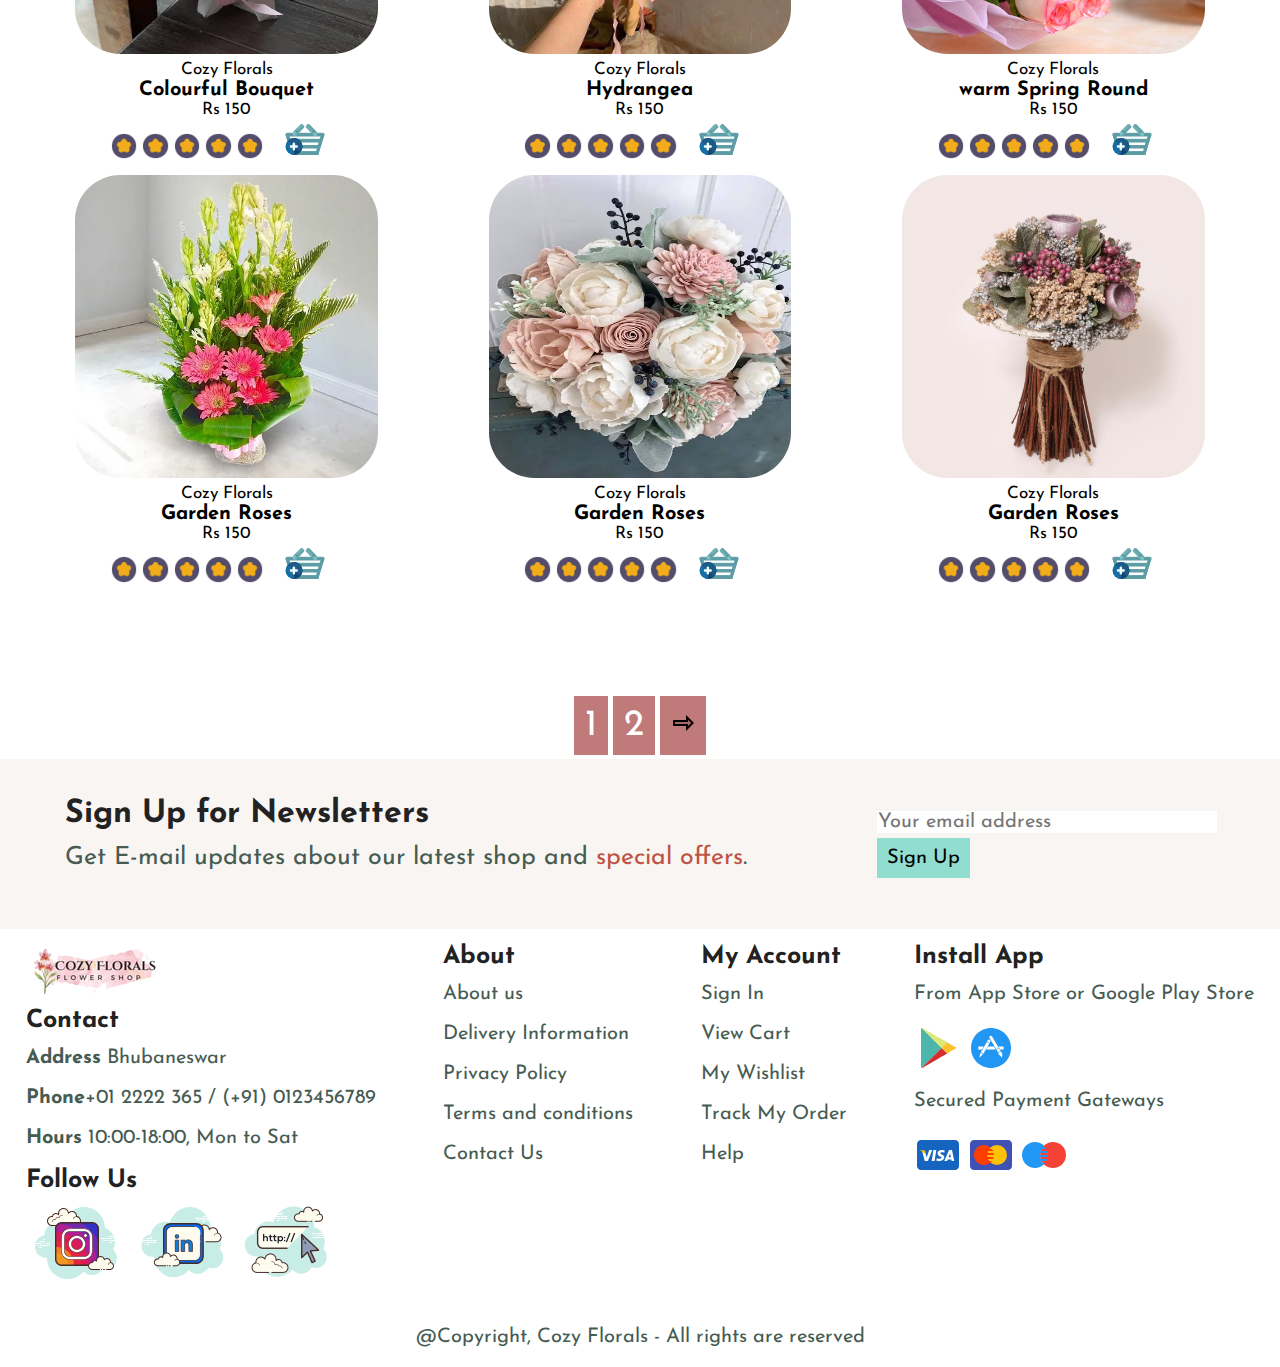
<file: shop.html>
<!DOCTYPE html>
<html lang="en">

<head>
    <meta charset="UTF-8">
    <meta name="viewport" content="width=device-width, initial-scale=1.0">
    <title>Cozy Florals-Shop</title>
    <link href="style.css" rel="stylesheet">
    <link rel="stylesheet" href="utility.css">

</head>

<body>
    <section class="header">
        <div class="logo">
            <a href="#"> <img src="images/footerlogo.png"></a>
        </div>

        <div>
            <ul class="navBar">
                <li><a href="index.html">Home</a></li>
                <li><a href="shop.html" class="active">Shop</a></li>
                <li><a href="blog.html">Blog</a></li>
                <li><a href="about.html">About</a></li>
                <li><a href="contact.html">Contact</a></li>
                <li><a href="cart.html"><img src="images/svg/cart.svg" class="cart" id="cartt"></a></li>
                <a href="#" id="close"><img src="images/svg/icons8-close.svg"></a>

            </ul>
        </div>
        <div class="hamburger">
            <a href="cart.html"><img src="images/svg/cart.svg" class="cart"></a>
            <img src="images/svg/icons8-menu.svg" id="bar">
        </div>
    </section>

    <section class="shopHead">

        <h2>
            #stayHome
        </h2>

        <p>Save more with coupons & up to 70% off!</p>

    </section>

    <section class="f-prod">

        <div class="pro-container">
            <div class="pro" onclick="window.location.href= 'spro1.html' ">

                <img src="featured product/f1.webp" class="product">
                <div class="des">
                    <span>Cozy Florals</span>
                    <h5>Colourful Bouquet </h5><span> Rs 150</span>
                    <div class="star ">
                        <img src="images/star.png" class="rate">
                        <img src="images/star.png" class="rate">
                        <img src="images/star.png" class="rate">
                        <img src="images/star.png" class="rate">
                        <img src="images/star.png" class="rate">
                        <img src="images/svg/cart.svg" class="cart">
                    </div>

                </div>
            </div>


            <div class="pro" onclick="window.location.href= 'spro2.html' ">
                <img src="featured product/f2.jpg" class="product">
                <div class="des">
                    <span>Cozy Florals</span>
                    <h5>Hydrangea</h5><span> Rs 150</span>
                    <div class="star">
                        <img src="images/star.png" class="rate">
                        <img src="images/star.png" class="rate">
                        <img src="images/star.png" class="rate">
                        <img src="images/star.png" class="rate">
                        <img src="images/star.png" class="rate">
                        <img src="images/svg/cart.svg" class="cart">
                    </div>
                </div>
            </div>


            <div class="pro">
                <img src="featured product/f3.jpg" class="product">
                <div class="des">
                    <span>Cozy Florals</span>
                    <h5>warm Spring Round </h5><span> Rs 150</span>
                    <div class="star">
                        <img src="images/star.png" class="rate">
                        <img src="images/star.png" class="rate">
                        <img src="images/star.png" class="rate">
                        <img src="images/star.png" class="rate">
                        <img src="images/star.png" class="rate">
                        <img src="images/svg/cart.svg" class="cart">
                    </div>
                </div>
            </div>





            <div class="pro">
                <img src="featured product/f4.webp" class="product">
                <div class="des">
                    <span>Cozy Florals</span>
                    <h5>Garden Roses </h5><span> Rs 150</span>
                    <div class="star">
                        <img src="images/star.png" class="rate">
                        <img src="images/star.png" class="rate">
                        <img src="images/star.png" class="rate">
                        <img src="images/star.png" class="rate">
                        <img src="images/star.png" class="rate">
                        <img src="images/svg/cart.svg" class="cart">
                    </div>
                </div>
            </div>


            <div class="pro">
                <img src="featured product/f5.jpg" class="product">
                <div class="des">
                    <span>Cozy Florals</span>
                    <h5>Purple Orchid</h5><span> Rs 150</span>
                    <div class="star">
                        <img src="images/star.png" class="rate">
                        <img src="images/star.png" class="rate">
                        <img src="images/star.png" class="rate">
                        <img src="images/star.png" class="rate">
                        <img src="images/star.png" class="rate">
                        <img src="images/svg/cart.svg" class="cart">
                    </div>
                </div>
            </div>



            <div class="pro">

                <img src="featured product/f6.webp" class="product">
                <div class="des">
                    <span>Cozy Florals</span>
                    <h5>White Rose </h5><span> Rs 150</span>
                    <div class="star">
                        <img src="images/star.png" class="rate">
                        <img src="images/star.png" class="rate">
                        <img src="images/star.png" class="rate">
                        <img src="images/star.png" class="rate">
                        <img src="images/star.png" class="rate">
                        <img src="images/svg/cart.svg" class="cart">
                    </div>
                </div>
            </div>


            <div class="pro">

                <img src="new arrival/na1.jpg" class="product">
                <div class="des">
                    <span>Cozy Florals</span>
                    <h5>Colourful Bouquet </h5><span> Rs 150</span>
                    <div class="star ">
                        <img src="images/star.png" class="rate">
                        <img src="images/star.png" class="rate">
                        <img src="images/star.png" class="rate">
                        <img src="images/star.png" class="rate">
                        <img src="images/star.png" class="rate">
                        <img src="images/svg/cart.svg" class="cart">
                    </div>

                </div>
            </div>


            <div class="pro">
                <img src="new arrival/na2.jpg" class="product">
                <div class="des">
                    <span>Cozy Florals</span>
                    <h5>Hydrangea</h5><span> Rs 150</span>
                    <div class="star">
                        <img src="images/star.png" class="rate">
                        <img src="images/star.png" class="rate">
                        <img src="images/star.png" class="rate">
                        <img src="images/star.png" class="rate">
                        <img src="images/star.png" class="rate">
                        <img src="images/svg/cart.svg" class="cart">
                    </div>
                </div>
            </div>


            <div class="pro">
                <img src="new arrival/na3.avif" class="product">
                <div class="des">
                    <span>Cozy Florals</span>
                    <h5>warm Spring Round </h5><span> Rs 150</span>
                    <div class="star">
                        <img src="images/star.png" class="rate">
                        <img src="images/star.png" class="rate">
                        <img src="images/star.png" class="rate">
                        <img src="images/star.png" class="rate">
                        <img src="images/star.png" class="rate">
                        <img src="images/svg/cart.svg" class="cart">
                    </div>
                </div>
            </div>





            <div class="pro">
                <img src="new arrival/na4.webp" class="product">
                <div class="des">
                    <span>Cozy Florals</span>
                    <h5>Garden Roses </h5><span> Rs 150</span>
                    <div class="star">
                        <img src="images/star.png" class="rate">
                        <img src="images/star.png" class="rate">
                        <img src="images/star.png" class="rate">
                        <img src="images/star.png" class="rate">
                        <img src="images/star.png" class="rate">
                        <img src="images/svg/cart.svg" class="cart">
                    </div>
                </div>
            </div>
            <div class="pro">
                <img src="new arrival/n5.avif" class="product">
                <div class="des">
                    <span>Cozy Florals</span>
                    <h5>Garden Roses </h5><span> Rs 150</span>
                    <div class="star">
                        <img src="images/star.png" class="rate">
                        <img src="images/star.png" class="rate">
                        <img src="images/star.png" class="rate">
                        <img src="images/star.png" class="rate">
                        <img src="images/star.png" class="rate">
                        <img src="images/svg/cart.svg" class="cart">
                    </div>
                </div>
            </div>
            <div class="pro">
                <img src="new arrival/na6.webp" class="product">
                <div class="des">
                    <span>Cozy Florals</span>
                    <h5>Garden Roses </h5><span> Rs 150</span>
                    <div class="star">
                        <img src="images/star.png" class="rate">
                        <img src="images/star.png" class="rate">
                        <img src="images/star.png" class="rate">
                        <img src="images/star.png" class="rate">
                        <img src="images/star.png" class="rate">
                        <img src="images/svg/cart.svg" class="cart">
                    </div>
                </div>
            </div>
        </div>
    </section>

    <section id="pagitation" class="section-p1">
        <a href="#">1</a>
        <a href="#">2</a>
        <a href="#"><img src="images/svg/icons8-arrow-24.png"></a>


    </section>

    <section class="newsletter">
        <div class="newstext">
            <h4>Sign Up for Newsletters</h4>
            <p>Get E-mail updates about our latest shop and <span>special offers</span>.</p>
        </div>

        <div class="form">
            <input type="text" placeholder="Your email address">
            <button>
                Sign Up
            </button>
        </div>
    </section>


    <section class=" footer section-p1">
        <div class="col">
            <img src="images/footerlogo.png">
            <h4>
                Contact
            </h4>
            <p>
                <strong>Address</strong> Bhubaneswar
            </p>
            <p> <strong>Phone</strong>+01 2222 365 / (+91) 0123456789</p>
            <p><strong>Hours</strong> 10:00-18:00, Mon to Sat</p>


            <div class="follow">
                <h4> Follow Us</h4>
                <a href="#"><img src="images/svg/icons8-instagram.svg"></a>
                <a href="#"><img src="images/svg/icons8-linkedin.svg"></a>
                <a href="#"><img src="images/icons8-website-100.png"></a>

            </div>
        </div>
        <div class="col about">
            <h4>
                About
            </h4>
            <a href="#">
                <P>About us</P>
            </a>
            <a href="#">
                <p>Delivery Information</p>
            </a>
            <a href="#">
                <p>Privacy Policy</p>
            </a>
            <a href="#">
                <p>Terms and conditions</p>
            </a>
            <a href="#">
                <p>Contact Us</p>
            </a>

        </div>

        <div class="col acc">
            <h4>
                My Account
            </h4>
            <a href="#">
                <P>Sign In</P>
            </a>
            <a href="#">
                <p>View Cart</p>
            </a>
            <a href="#">
                <p>My Wishlist</p>
            </a>
            <a href="#">
                <p>Track My Order</p>
            </a>
            <a href="#">
                <p>Help</p>
            </a>
        </div>



        <div class="col install">
            <h4>
                Install App
            </h4>

            <P>From App Store or Google Play Store </P>
            <a href="#">
                <img src="images/svg/icons8-google-play (1).svg">
                <img src="images/svg/icons8-app-store.svg">
            </a>

            <p>Secured Payment Gateways</p>
            <img src="images/svg/icons8-visa.svg">
            <img src="images/svg/icons8-mastercard.svg">
            <img src="images/svg/icons8-maestro.svg">


        </div>
        <div class="coyright">
            <p> @Copyright, Cozy Florals - All rights are reserved</p>
        </div>
    </section>

    <script src="script.js"></script>
</body>

</html>
</file>
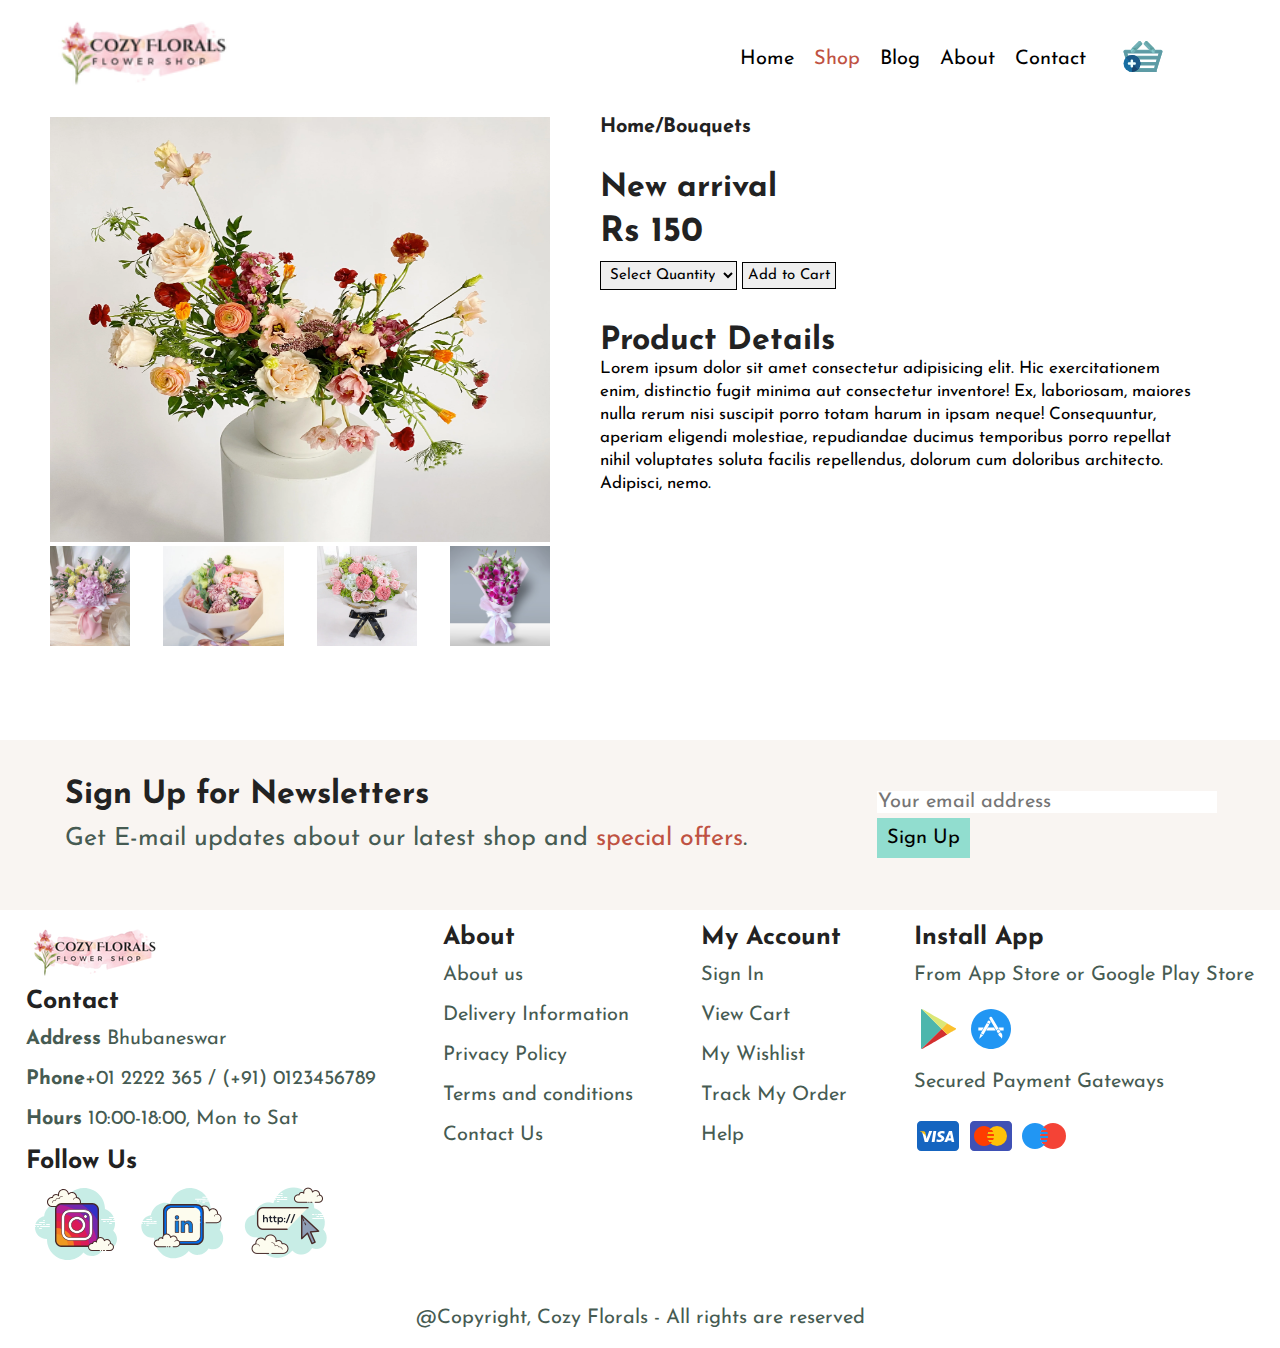
<file: spro1.html>
<!DOCTYPE html>
<html lang="en">

<head>
    <meta charset="UTF-8">
    <meta name="viewport" content="width=device-width, initial-scale=1.0">
    <title>Cozy Florals-Shop Product</title>
    <link href="style.css" rel="stylesheet">
    <link rel="stylesheet" href="utility.css">
</head>

<body>
    <section class="header">
        <div class="logo">
            <a href="#"> <img src="images/footerlogo.png"></a>
        </div>

        <div>
            <ul class="navBar">
                <li><a href="index.html">Home</a></li>
                <li><a href="shop.html" class="active">Shop</a></li>
                <li><a href="blog.html">Blog</a></li>
                <li><a href="about.html">About</a></li>
                <li><a href="contact.html">Contact</a></li>
                <li><a href="cart.html"><img src="images/svg/cart.svg" class="cart" id="cartt"></a></li>
                <a href="#" id="close"><img src="images/svg/icons8-close.svg"></a>

            </ul>
        </div>
        <div class="hamburger">
            <a href="cart.html"><img src="images/svg/cart.svg" class="cart"></a>
            <img src="images/svg/icons8-menu.svg" id="bar">
        </div>
    </section>
    <section id="proDetails" class="section-p1">
        <div class="singleProImg">
            <img src="featured product/f1.webp" width="500px" id="MainImg">
            <div class="sml-img-grp">
                <div class="sml-img-col">
                    <img src="featured product/f2.jpg" width="100%" class="sml-img">
                </div>
                <div class="sml-img-col">
                    <img src="featured product/f3.jpg" width="100%" class="sml-img">
                </div>
                <div class="sml-img-col">
                    <img src="featured product/f4.webp" width="100%" class="sml-img">
                </div>
                <div class="sml-img-col">
                    <img src="featured product/f5.jpg" width="100%" class="sml-img">
                </div>
            </div>
        </div>


        <div class="sin-pro-det">
            <h6>Home/Bouquets</h6>
            <h4>New arrival</h4>
            <h2>Rs 150</h2>
            <select>
                <option>Select Quantity</option>
                <option>1</option>
                <option>2</option>
                <option>3</option>
                <option>4</option>
                <option>5</option>
            </select>
            <button>Add to Cart</button>
            <h4>
                Product Details
            </h4>
            <span>Lorem ipsum dolor sit amet consectetur adipisicing elit. Hic exercitationem enim, distinctio fugit
                minima aut consectetur inventore! Ex, laboriosam, maiores nulla rerum nisi suscipit porro totam harum in
                ipsam neque! Consequuntur, aperiam eligendi molestiae, repudiandae ducimus temporibus porro repellat
                nihil voluptates soluta facilis repellendus, dolorum cum doloribus architecto. Adipisci, nemo.</span>
        </div>
    </section>

    <section class="newsletter">
        <div class="newstext">
            <h4>Sign Up for Newsletters</h4>
            <p>Get E-mail updates about our latest shop and <span>special offers</span>.</p>
        </div>

        <div class="form">
            <input type="text" placeholder="Your email address">
            <button>
                Sign Up
            </button>
        </div>
    </section>


    <section class=" footer section-p1">
        <div class="col">
            <img src="images/footerlogo.png">
            <h4>
                Contact
            </h4>
            <p>
                <strong>Address</strong> Bhubaneswar
            </p>
            <p> <strong>Phone</strong>+01 2222 365 / (+91) 0123456789</p>
            <p><strong>Hours</strong> 10:00-18:00, Mon to Sat</p>


            <div class="follow">
                <h4> Follow Us</h4>
                <a href="#"><img src="images/svg/icons8-instagram.svg"></a>
                <a href="#"><img src="images/svg/icons8-linkedin.svg"></a>
                <a href="#"><img src="images/icons8-website-100.png"></a>

            </div>
        </div>
        <div class="col about">
            <h4>
                About
            </h4>
            <a href="#">
                <P>About us</P>
            </a>
            <a href="#">
                <p>Delivery Information</p>
            </a>
            <a href="#">
                <p>Privacy Policy</p>
            </a>
            <a href="#">
                <p>Terms and conditions</p>
            </a>
            <a href="#">
                <p>Contact Us</p>
            </a>

        </div>

        <div class="col acc">
            <h4>
                My Account
            </h4>
            <a href="#">
                <P>Sign In</P>
            </a>
            <a href="#">
                <p>View Cart</p>
            </a>
            <a href="#">
                <p>My Wishlist</p>
            </a>
            <a href="#">
                <p>Track My Order</p>
            </a>
            <a href="#">
                <p>Help</p>
            </a>
        </div>



        <div class="col install">
            <h4>
                Install App
            </h4>

            <P>From App Store or Google Play Store </P>
            <a href="#">
                <img src="images/svg/icons8-google-play (1).svg">
                <img src="images/svg/icons8-app-store.svg">
            </a>

            <p>Secured Payment Gateways</p>
            <img src="images/svg/icons8-visa.svg">
            <img src="images/svg/icons8-mastercard.svg">
            <img src="images/svg/icons8-maestro.svg">


        </div>
        <div class="coyright">
            <p> @Copyright, Cozy Florals - All rights are reserved</p>
        </div>
    </section>

    <script src="script.js"></script>
</body>

</html>
</file>
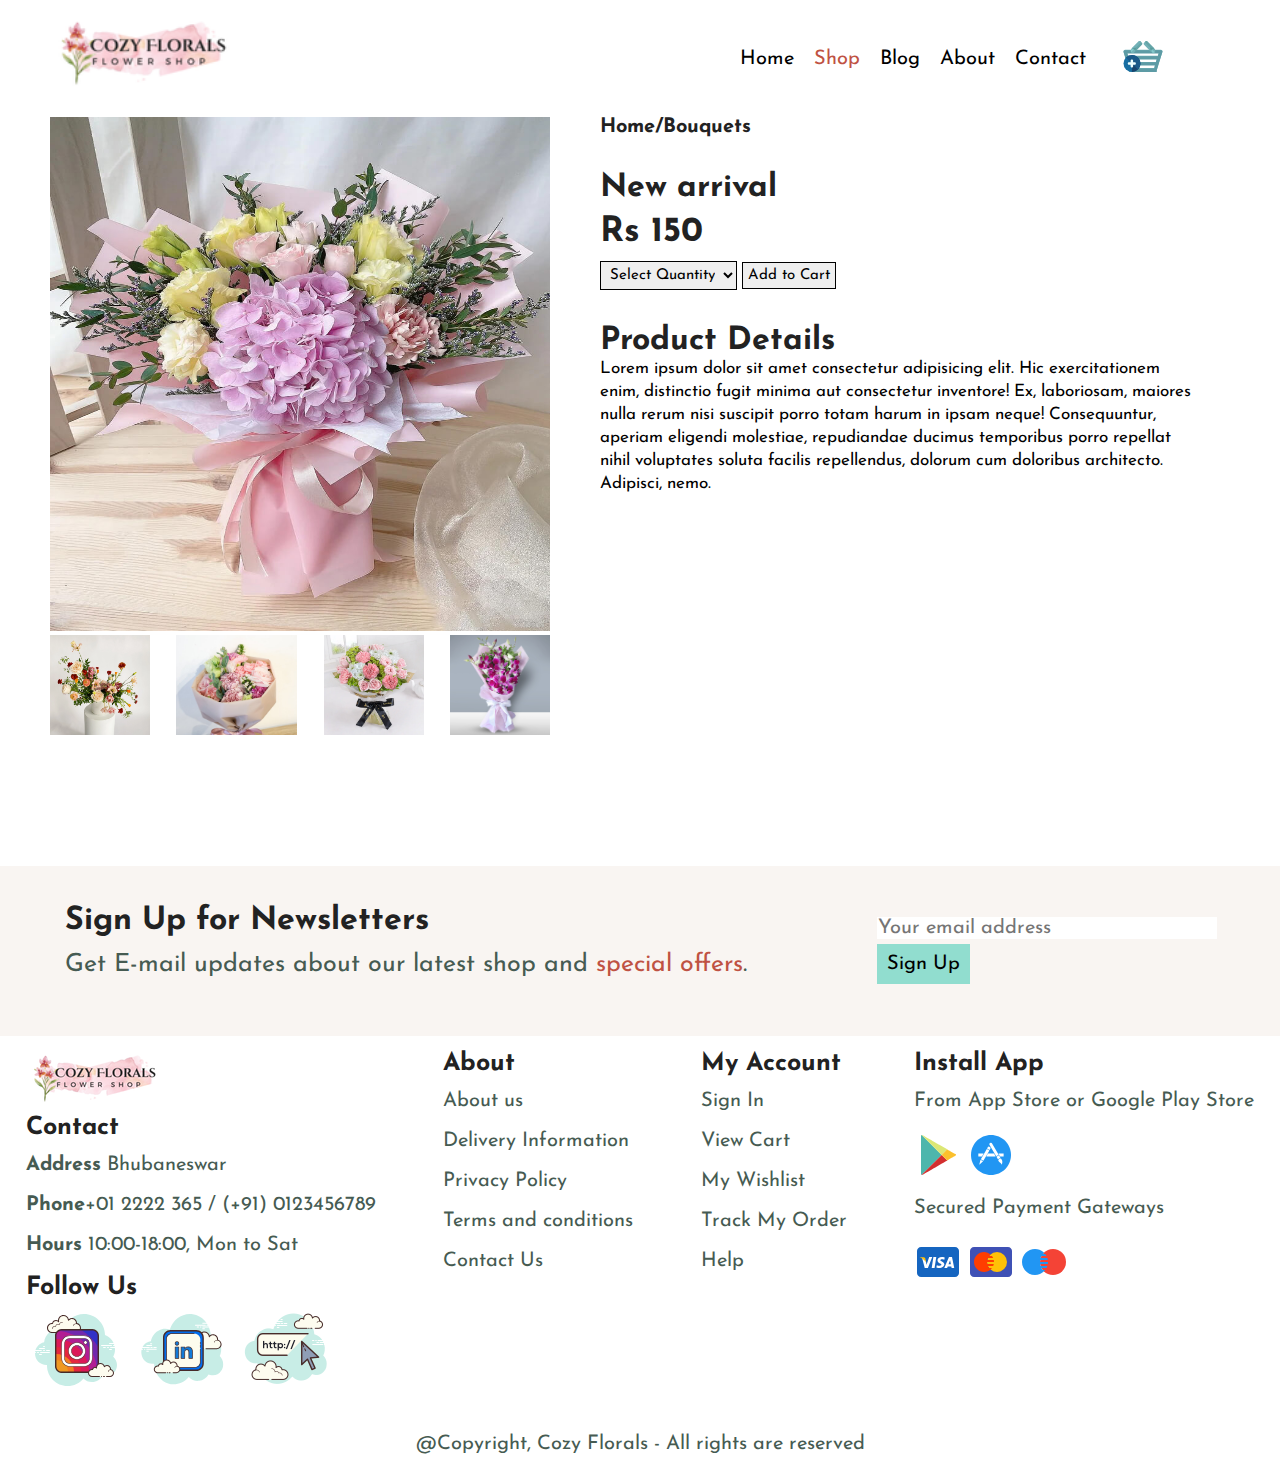
<file: spro2.html>
<!DOCTYPE html>
<html lang="en">

<head>
    <meta charset="UTF-8">
    <meta name="viewport" content="width=device-width, initial-scale=1.0">
    <title>Cozy Florals-Shop Product</title>
    <link href="style.css" rel="stylesheet">
    <link rel="stylesheet" href="utility.css">
</head>

<body>
    <section class="header">
        <div class="logo">
            <a href="#"> <img src="images/footerlogo.png"></a>
        </div>

        <div>
            <ul class="navBar">
                <li><a href="index.html">Home</a></li>
                <li><a href="shop.html" class="active">Shop</a></li>
                <li><a href="blog.html">Blog</a></li>
                <li><a href="about.html">About</a></li>
                <li><a href="contact.html">Contact</a></li>
                <li><a href="cart.html"><img src="images/svg/cart.svg" class="cart" id="cartt"></a></li>
                <a href="#" id="close"><img src="images/svg/icons8-close.svg"></a>

            </ul>
        </div>
        <div class="hamburger">
            <a href="cart.html"><img src="images/svg/cart.svg" class="cart"></a>      
                  <img src="images/svg/icons8-menu.svg" id="bar">
        </div>
    </section>
    <section id="proDetails" class="section-p1">
        <div class="singleProImg">
            <img src="featured product/f2.jpg" width="500px" id="MainImg">
            <div class="sml-img-grp">
                <div class="sml-img-col">
                    <img src="featured product/f1.webp" width="100%" class="sml-img">
                </div>
                <div class="sml-img-col">
                    <img src="featured product/f3.jpg" width="100%" class="sml-img">
                </div>
                <div class="sml-img-col">
                    <img src="featured product/f4.webp" width="100%" class="sml-img">
                </div>
                <div class="sml-img-col">
                    <img src="featured product/f5.jpg" width="100%" class="sml-img">
                </div>
            </div>
        </div>


        <div class="sin-pro-det">
            <h6>Home/Bouquets</h6>
            <h4>New arrival</h4>
            <h2>Rs 150</h2>
            <select>
                <option>Select Quantity</option>
                <option>1</option>
                <option>2</option>
                <option>3</option>
                <option>4</option>
                <option>5</option>
            </select>
            <button>Add to Cart</button>
            <h4>
                Product Details
            </h4>
            <span>Lorem ipsum dolor sit amet consectetur adipisicing elit. Hic exercitationem enim, distinctio fugit
                minima aut consectetur inventore! Ex, laboriosam, maiores nulla rerum nisi suscipit porro totam harum in
                ipsam neque! Consequuntur, aperiam eligendi molestiae, repudiandae ducimus temporibus porro repellat
                nihil voluptates soluta facilis repellendus, dolorum cum doloribus architecto. Adipisci, nemo.</span>
        </div>
    </section>

    <section class="newsletter">
        <div class="newstext">
            <h4>Sign Up for Newsletters</h4>
            <p>Get E-mail updates about our latest shop and <span>special offers</span>.</p>
        </div>

        <div class="form">
            <input type="text" placeholder="Your email address">
            <button>
                Sign Up
            </button>
        </div>
    </section>


    <section class=" footer section-p1">
        <div class="col">
            <img src="images/footerlogo.png">
            <h4>
                Contact
            </h4>
            <p>
                <strong>Address</strong> Bhubaneswar
            </p>
            <p> <strong>Phone</strong>+01 2222 365 / (+91) 0123456789</p>
            <p><strong>Hours</strong> 10:00-18:00, Mon to Sat</p>


            <div class="follow">
                <h4> Follow Us</h4>
                <a href="#"><img src="images/svg/icons8-instagram.svg"></a>
                <a href="#"><img src="images/svg/icons8-linkedin.svg"></a>
                <a href="#"><img src="images/icons8-website-100.png"></a>

            </div>
        </div>
        <div class="col about">
            <h4>
                About
            </h4>
            <a href="#">
                <P>About us</P>
            </a>
            <a href="#">
                <p>Delivery Information</p>
            </a>
            <a href="#">
                <p>Privacy Policy</p>
            </a>
            <a href="#">
                <p>Terms and conditions</p>
            </a>
            <a href="#">
                <p>Contact Us</p>
            </a>

        </div>

        <div class="col acc">
            <h4>
                My Account
            </h4>
            <a href="#">
                <P>Sign In</P>
            </a>
            <a href="#">
                <p>View Cart</p>
            </a>
            <a href="#">
                <p>My Wishlist</p>
            </a>
            <a href="#">
                <p>Track My Order</p>
            </a>
            <a href="#">
                <p>Help</p>
            </a>
        </div>



        <div class="col install">
            <h4>
                Install App
            </h4>

            <P>From App Store or Google Play Store </P>
            <a href="#">
                <img src="images/svg/icons8-google-play (1).svg">
                <img src="images/svg/icons8-app-store.svg">
            </a>

            <p>Secured Payment Gateways</p>
            <img src="images/svg/icons8-visa.svg">
            <img src="images/svg/icons8-mastercard.svg">
            <img src="images/svg/icons8-maestro.svg">


        </div>
        <div class="coyright">
            <p> @Copyright, Cozy Florals - All rights are reserved</p>
        </div>
    </section>

    <script src="script.js"></script>
</body>

</html>
</file>
<file: style.css>
@import url('https://fonts.googleapis.com/css2?family=Josefin+Sans:ital,wght@0,100..700;1,100..700&display=swap');

* {
    margin: 0;
    padding: 0;
    font-family: "Josefin Sans", sans-serif;

}

.header {
    overflow-x: hidden;
    display: flex;
    align-items: center;
    justify-content: space-between;
    height: 13vh;
    width: 100%;
    background-color: white;
    z-index: 999;
    position: sticky;
    top: 0;
    left: 0;


}

.navBar li a {
    text-decoration: none;
    color: black;
    transition: 0.3s ease;
}

.navBar li a:hover,
.navBar li a.active {
    color: #bf5243;
}

/* .navBar li a.active::after,
.navBar li a:hover::after {
    content: "";
    width: 35%;
    height: 2px;
    background-color: #bf5243;
    position: absolute;
    bottom: -4px;
    left: 15px;

} */

.logo img {
    padding-left: 4vw;
    height: 9vh;
    width: 20vw;
}


.navBar {
    display: flex;
    align-items: center;
    gap: 20px;
}

.navBar li {
    list-style: none;
    font-size: 20px;
    cursor: pointer;

}

.navBar .cart {
    padding-right: 100px;
    height: 39px;
    width: 74px;
}

.hamburger {
    display: none;
    align-items: center;
}

#close {
    display: none;
}

.hero {

    background-image: url(images/herobg.jpeg);
    height: 90vh;
    width: 100%;
    background-repeat: no-repeat;
    background-size: contain;
    display: flex;
    flex-direction: column;
    align-items: flex-end;
    justify-content: center;
    padding-right: 0.80px;
}

.hero h1 {
    color: #bf5243;
}

.hero button {
    background-color: #91DDCF;
    font-size: 20px;
    border: none;
    border-radius: 50%;
    padding: 18px;
    font-weight: bold;
    cursor: pointer;
    transition: 1s ease;
}

.hero button:hover {
    box-shadow: 0 5px 15px #91DDCF;
    color: #bf5243;
}

.feature img {
    height: 84px;
    width: 84px;
}

.feature h6 {
    font-size: 15px;
    background-color: #91DDCF;
    padding: 4px;

}

.feature {
    border: 2px solid black;
    display: flex;
    margin: 35px;
    padding: 20px;
    align-items: center;
    justify-content: space-around;
    cursor: pointer;
}

.product {
    height: 8cm;
    width: 8cm;
    border-radius: 15%;
}

.rate {
    height: 0.7cm;
    width: 0.7cm;
}

.f-prod,
.product2 {
    margin: 3cm 20px;
    text-align: center;
}

.pro span {
    font-size: 17px;
}

.pro h5 {
    font-size: 20px;
}

.pro {
    line-height: 20px;
    border-radius: 15%;
    margin: 5px;

}

.pro-container {
    display: grid;
    grid-template-columns: repeat(3, 1fr);
    grid-template-rows: repeat(2, 1fr);
    width: 100%;
    cursor: pointer;

}

.cart {
    height: 39px;
    width: 74px;
}


.product:hover {
    box-shadow: 0 5px 15px #E8C5E5;
}

.banner {
    display: flex;
    justify-content: center;
    align-items: center;
    flex-direction: column;
    text-align: center;
    background-image: url(images/March.png);
    height: 40vh;
    line-height: 70px;
    background-repeat: no-repeat;
    background-size: cover;
}

.banner h4 {
    color: black;
}

.banner h2 {
    color: black;
}

.banner h2 span {
    color: #91DDCF;
}

.banner button {
    background-color: #91DDCF;
    font-size: 20px;
    border: none;
    padding: 11px;
    font-weight: bold;
    cursor: pointer;
    transition: 1s ease;
}

.banner button:hover {
    color: white;
    background-color: #bf5243;
}

.sm-banner {
    padding: 138px;
    display: grid;
    grid-template-columns: repeat(2, 1fr);
    grid-template-rows: auto;

    justify-content: center;
    color: white;
    padding-top: 0;
    padding-bottom: 5px;
    text-align: center;
}

.sm-banner h2 {
    font-size: 45px;
    color: white;
}

.sm-banner h4 {
    color: white;
}

.sm-banner p {

    color: white;
    font-size: 20px;
}

.bannerBox {
    background-image: url(images/smbanner3.png);
    height: 300px;
    width: 600px;
    background-size: 15cm 7cm;
    padding-top: 20px;
    background-repeat: no-repeat;
    margin-left: 100px;
}

.bb2 {
    background-image: url(images/deals3.png);
}

.sm-banner button {
    font-size: 20px;
    border: none;
    background-color: #a2678a;
    color: white;
    margin-top: 20px;
    padding: 13px;
    cursor: pointer;
    transition: 1s ease;

}

.sm-banner .bannerBox:hover button {
    color: black;
    border: 1px solid black;
    background-color: transparent;
}

.banner3 {
    height: 250px;
    display: grid;
    grid-template-columns: repeat(3, 1fr);

    padding: 0 25px;
    cursor: pointer;
}

.banner3 .b2 h2 {
    color: rgb(250, 12, 155);
}

.banner3 .b2 h3 {
    color: rgb(250, 12, 155);
}

.banner3 h2 {

    font-size: 30px;
}

.b3 {
    margin-right: 35px;
    background-image: url(valentine/vbg.png);

    background-size: 15cm 7cm;
    background-repeat: no-repeat;
    text-align: right;
}

.b4 h2 {
    color: red;
}

.b4 h3 {
    color: red;
}

.b5 h3 {
    color: goldenrod;
}

.b5 h2 {
    color: goldenrod;
}

.b4 {
    background-image: url(birhday/bbg.png);

}

.b5 {
    background-image: url(anniversary/abg.png);
}

.newsletter {
    margin: 15px 0;
    background-color: #f9f5f2;
    display: flex;
    justify-content: space-around;
    align-items: center;
    height: 170px;

}

.newstext span {
    color: #bf5243;
}

.newsletter input {
    height: 3.125 rem;
    padding: 0 1.125 rem;
    font-size: 20px;
    width: 100%;
    border: 1px solid transparent;
}

.newsletter button {
    margin-top: 5px;
    background-color: #91DDCF;
    font-size: 20px;
    border: none;

    padding: 10px;

    cursor: pointer;
    transition: 1s ease;


}

.newsletter button:hover {

    color: white;
    background-color: #bf5243;
}

.footer {
    display: flex;
    flex-wrap: wrap;
    justify-content: space-around;
    gap: 15px;
}

.footer h4 {
    font-size: 25px;
}

.footer p {
    font-size: 20px;
    text-decoration: none;
}

.footer a {

    text-decoration: none;
}

.shopHead {
    background-image: url(images/sale.png);
    height: 30vh;
    width: 100%;
    background-size: cover;
    display: flex;
    justify-content: center;
    align-items: center;
    flex-direction: column;
}

#pagitation {
    text-align: center;

}

#pagitation a {
    text-decoration: none;
    font-size: 37px;
    padding: 11px;
    background-color: #c07a7a;
    color: white;
}

#proDetails {
    width: 90%;
    margin-left: 50px;
}

#MainImg {
    height: 70%;
}

/* #proDetails .singleProImg{
width: 38%;
margin-right:50px ;
} */
.sml-img-grp {
    display: flex;
    justify-content: space-between;
    /*  */
}

.sml-img-col img {
    height: 100px;
    /* gap: 5px; */
    cursor: pointer;
}

#proDetails {
    display: flex;
}

.sin-pro-det {
    padding-left: 50px;
}

.sin-pro-det select,
button {
    border: 1px solid black;
    /* background-color: #607D8B; */
    font-size: 15px;
    padding: 5px;
    cursor: pointer;
}

.sin-pro-det span {
    line-height: 23px;
    font-size: 17px;
}

.bloghead {
    background-image: url(images/readMore.png);
    /* background-position:bottom 50%; */
}

#blog {
    padding: 100px 100px 0 100px;
}

.blogImg {
    display: flex;
    justify-content: center;
    align-items: center;
    width: 100%;
    position: relative;
    padding-bottom: 90px;
}

.blog-details {
    padding-left: 50px;
}

.blogImg img {
    height: 300px;
    width: 100%;
    object-fit: cover;
}

#blog .blog-details a {
    text-decoration: none;
    font-size: 20px;
    color: black;
    transition: 0.3s;

}



#blog .blog-details a:hover {
    color: #a2678a;
}


#blog .blogImg h1 {
    position: absolute;
    bottom: 9.95cm;
    left: -20px;
    font-size: 70px;
    color: #c8afa0b3;
    z-index: -9;
}


.abouthead {
    background-image: url(images/aboutUs.png);
}

#about-head img {
    width: 50%;
    height: 50%;

}

#about-head {
    margin: 10px;
    display: flex;
    gap: 40px;
    align-items: center;
    justify-content: center;
}

.contacthead {
    background-image: url(images/contactBG.png);
    background-position: left;
    /* background-size: contain; */
}

.contacthead video {
    margin-bottom: 15px;
}

#contactdetails li {
    list-style: none;
    display: flex;
    align-items: center;
    gap: 17px;
    margin-top: 11px;
}

#contactdetails li img {
    height: 24px;
    width: 24px;
}

#contactdetails {
    display: flex;
    margin: 50px 15px 0 15px;
}

#contactdetails .details {
    width: 40%;
}

#contactdetails .map {
    width: 55%;
    height: 400px;
}

#contactdetails .map iframe {
    width: 100%;
    height: 100%;
}

#form-details {
    border: 1px solid black;
    margin: 30px;
}

#form-details form {
    width: 65%;
    display: flex;
    flex-direction: column;
    justify-content: center;
    align-items: flex-start;
}

#form-details form input {
    width: 100%;
    padding: 12px 15px;
    outline: none;
    margin-bottom: 15px;
    border: 1px solid black;
}



#form-details button {
    margin-top: 5px;
    background-color: #988de48f;
    font-size: 20px;
    border: none;
    padding: 10px;
    cursor: pointer;
    transition: 1s ease;
}

.carthead {
    background-image: url(images/cart.png);
    background-position: left;
}

#cart table {
    width: 100%;
    border-collapse: collapse;
    table-layout: fixed;
    white-space: normal;
    margin: 50px 20px;
}

#cart {
    overflow-x: auto;
}

#cart table>img {
    width: 24px;
    height: 24px;
}

#cart table .finalProImg {
    width: 70px;
}

#cart table td:first-child {
    width: 100px;
    text-align: center;
}

#cart table td:nth-child(2) {
    width: 100px;
    text-align: center;
}

#cart table td:nth-child(3) {
    width: 200px;
    text-align: center;
}

#cart table td:nth-child(4) {
    width: 100px;
    text-align: center;
}

#cart table td:nth-child(5) {
    width: 100px;
    text-align: center;
}

#cart table td:last-child {
    width: 100px;
    text-align: center;
}

#cart table td:nth-child(5) input {
    width: 70px;
    padding: 10px 5px 10px 15px;
}

#cart table thead {
    border: 1px solid black;
    border-left: none;
    border-right: none;
}

#cart table thead td {
    font-weight: 700;
    text-transform: uppercase;
    font-size: 15px;
    padding: 15px 0;
}

#cart table tbody tr td {
    padding-top: 10px;
}

#cartDetail button {
    margin-top: 5px;
    background-color: #988de48f;
    font-size: 16px;
    border: none;
    padding: 10px;
    cursor: pointer;
    transition: 1s ease;
}

#cartadd {
    display: flex;
    flex-wrap: wrap;
    align-items: center;
    justify-content: space-around;
    margin: 25px 0;
}

#coupon {
    width: 50%;
    margin-bottom: 30px;
}

#coupon input {
    padding: 10px 20px;
    outline: none;
    /* width: 60%; */
    margin-right: 10px;
}

#cartDetail {
    background-color: #f5f5dc85;
    padding: 12px;
    border: 1px solid #0000005e;

}

#Subtotal {
    padding: 20px;
    background-color: #f5f5dc85;
    border: 1px solid #0000005e;
}

#Subtotal td {
    padding: 5px;
}
















@media only screen and (max-width:1101px) {
    .bannerBox {
        width: 415px;
        background-size: 11.5cm 7cm;
    }

    .hero button {
        font-size: 17px;
    }

    .banner button {
        font-size: 17px;
    }

    .banner {
        line-height: 63px;
    }

    .pro {
        line-height: 19px;
        margin: 7px;

    }


    .product {
        height: 6cm;
        width: 6cm;
    }

    .banner3 {
        padding: 0;
    }

    .b3 {
        margin: 22px;
        background-size: 11cm 6cm;

    }

    .sm-banner {
        padding: 0;
    }

    .sm-banner button {
        font-size: 17px;
        margin-top: 20px;

    }

    .bb1 {
        margin-left: 110px;
    }

    .bb2 {
        margin: 0 50px;
    }
}

@media only screen and (max-width: 961px) {
    .bb1 {
        width: 350px;
    }

    .bb2 {
        width: 350px;
        margin-right: 83px;
    }

}


@media only screen and (max-width: 801px) {
    .header {
        height: auto;
    }

    .navBar {
        display: flex;
        flex-direction: column;
        align-items: flex-start;
        justify-content: flex-start;
        position: fixed;
        right: -300px;
        top: 0;
        background-color: #ebceceed;
        box-shadow: 0px 40px 60px rgba(0, 0, 0, 0.1);
        height: 90vh;
        width: 200px;
        padding: 80px 0 0 20px;
    }

    .navBar li {
        margin-bottom: 25px;
    }

    .navBar.active {
        right: 0px;
    }

    .hamburger {
        display: flex;
        align-items: center;
        margin-right: 35px;
    }

    #close {
        position: absolute;
        top: 30px;
        left: 30px;
        font-size: 24px;
        display: flex;
    }

    #cartt {
        display: none;
    }

    .hero {
        height: 70vh;

        background-size: contain;
        background-position: top left;


    }

    .pro-container {
        grid-template-columns: repeat(2, 1fr);
    }

    #MainImg {
        height: 50%;
        width: 85%;
    }

    .blogImg img {
        height: 250px;


    }

    #blog .blogImg h1 {
        bottom: 18.5cm;

    }
}



@media only screen and (max-width:751px) {


    .hero {
        height: 60vh;
    }

    .b3 {

        background-position: bottom;
    }

    .banner3 {
        height: 500px;
        background-position: bottom;
        grid-template-columns: 1fr;
    }

    .bannerBox {
        margin: auto;
        width: 415px;

    }

    .sm-banner {
        grid-template-columns: 1fr;
    }

    .feature h6 {
        font-size: 13px;
        padding: 7px;
    }

    .feature img {
        height: 80px;
        width: 80px;
    }

    .footer p {
        font-size: 17px;
    }

    .logo img {
        padding-left: 4vw;
        height: 9vh;
        width: 25vw;
    }

    #pagitation a {

        font-size: 25px;

    }

    #proDetails {
        display: flex;
        flex-direction: column;
    }

    .sml-img-grp {
        display: flex;
        justify-content: space-between;
        width: 85%;
    }

    #blog .blogImg h1 {
        bottom: 19.95cm;
    }

    .blogImg img {
        height: 210px;
    }

    #blog {
        padding: 100px 7px 0 100px;
    }
}

@media only screen and (max-width: 541px) {
    .feature img {
        height: 60px;
        width: 60px;
    }

    .product {
        height: 4cm;
        width: 4cm;
    }

    .pro {
        margin: 5px;
    }

    .newsletter input {

        font-size: 17px;

    }

    .newsletter button {
        font-size: 15px;
    }

    .bannerBox {

        width: 362px;
    }

    .feature h6 {
        font-size: 12px;
        padding: 3px;
    }

    .feature {
        flex-wrap: wrap;
        gap: 9px;
        justify-content: space-evenly;
    }

    .hero {
        height: 53vh;
    }

    .banner {
        line-height: 40px;
        height: 33vh;
    }

    .logo img {

        width: 35vw;
    }

    .blog-details {
        padding-left: 0px;
    }

    .blogImg {
        flex-direction: column;
    }

    #blog {
        padding: 0px 100px;
    }

    #about-head {
        flex-direction: column;
    }

    #about-Detail {
        padding: 0 15px;
    }

    #about-head img {
        width: 100%;
        /* height: 50%; */
    }

    #contactdetails {
        flex-direction: column;
    }

    #contactdetails .details {
        width: 100%;
    }

    #contactdetails .map {
        width: 100%;

    }

    #cartadd {
        flex-direction: column;
    }

    #Subtotal {
        margin-top: 25px;

    }
}

@media only screen and (max-width: 375px) {
    .hero {
        height: 41vh;
    }

    .hero button {
        font-size: 14px;
    }

    .bannerBox {
        width: 290px;
    }

    .sm-banner h2 {
        font-size: 39px;

    }

    .newsletter {
        flex-wrap: wrap;
    }

    .rate {
        height: 15px;
        width: 15px;
    }

    .product {
        height: 3cm;
        width: 3cm;
    }

    .sm-banner button {

        margin-top: 0px;
    }

    .follow img {
        height: 2cm;
        width: 2cm;
    }

    .logo img {
        width: 45vw;
    }

    .sin-pro-det select,
    button {
        /* background-color: #607D8B; */
        font-size: 12px;

    }

    #blog {
        padding: 0px 45px;
    }

}
</file>
<file: utility.css>
h1 {
    font-size: 64px;
    line-height: 70px;
    color: #222;
}

h2 {
    font-size: 64px;
    line-height: 57px;
    color: #222;
}

h4 {
    font-size: 32px;

    color: #222;
}

h6 {
    font-weight: 700;
    color: #222;
}

p {
    font-size: 25px;
    color: #465b52;
    margin: 15px 0 20px 0;
}

.section1-p1 {
    padding: 40px 80px;

}

.section1-m1 {
    margin: 40px 0;
}

body {
    width: 100%;
    position: absolute;
}


.shopHead h2 {
    color: white;
}

.shopHead p {
    color: white;
}


.sin-pro-det h6 {
    font-size: 20px;
}

.sin-pro-det h2 {
    font-size: 35px;
}

.sin-pro-det h4 {
    margin-top: 35px;
}

.abouthead h2 {
    color: black;
}

#contactdetails .details span {
    font-size: 40px;
}

#form-details form span {
    font-size: 40px;
}

#contactdetails .details h2 {
    font-size: 40px;
}

#form-details form h2 {
    font-size: 40px;
}


#coupon h3{
   padding-bottom: 15px;
}
@media only screen and (max-width: 1101px) {
    h2 {
        font-size: 53px;
    }

    h1 {
        font-size: 53px;
    }

    p {
        font-size: 21px;
    }

}

@media only screen and (max-width: 961px) {
    h2 {
        font-size: 49px;
    }

    h1 {
        font-size: 49px;
    }

    p {
        font-size: 18px;

    }

    h4 {
        font-size: 30px;
    }

    .hero p {
        margin-top: 40px;
        font-weight: bold;
    }
}

@media only screen and (max-width: 651px) {
    h2 {
        font-size: 33px;
    }

    h4 {
        font-size: 26px;
    }

    h1 {
        font-size: 33px;
    }

    .hero p {
        margin-top: 50px;
        color: #b6b5b5;
    }
    #contactdetails .details h2 {
        font-size: 30px;
    }
}

@media only screen and (max-width: 539px) {
    .hero p {

        color: white;
        margin: 0;
    }

    .hero h2 {
        color: #008377;
    }

    .hero h4 {
        color: white;
    }

    .banner h2 {
        line-height: 45px;

    }
}

@media only screen and (max-width: 375px) {
    .pro h5 {
        font-size: 17px;
    }

    .hero h1 {

        font-size: 31px;
    }

    .hero h2 {

        font-size: 26px;
    }

    .hero h4 {

        font-size: 22px;
    }

    .hero p {

        font-size: 14px;
    }

    h2 {
        font-size: 30px;
    }

    .bb2 h2 {
        line-height: 30px;
    }
    #form-details form h2 {
        font-size: 14px;
    }
}
</file>
